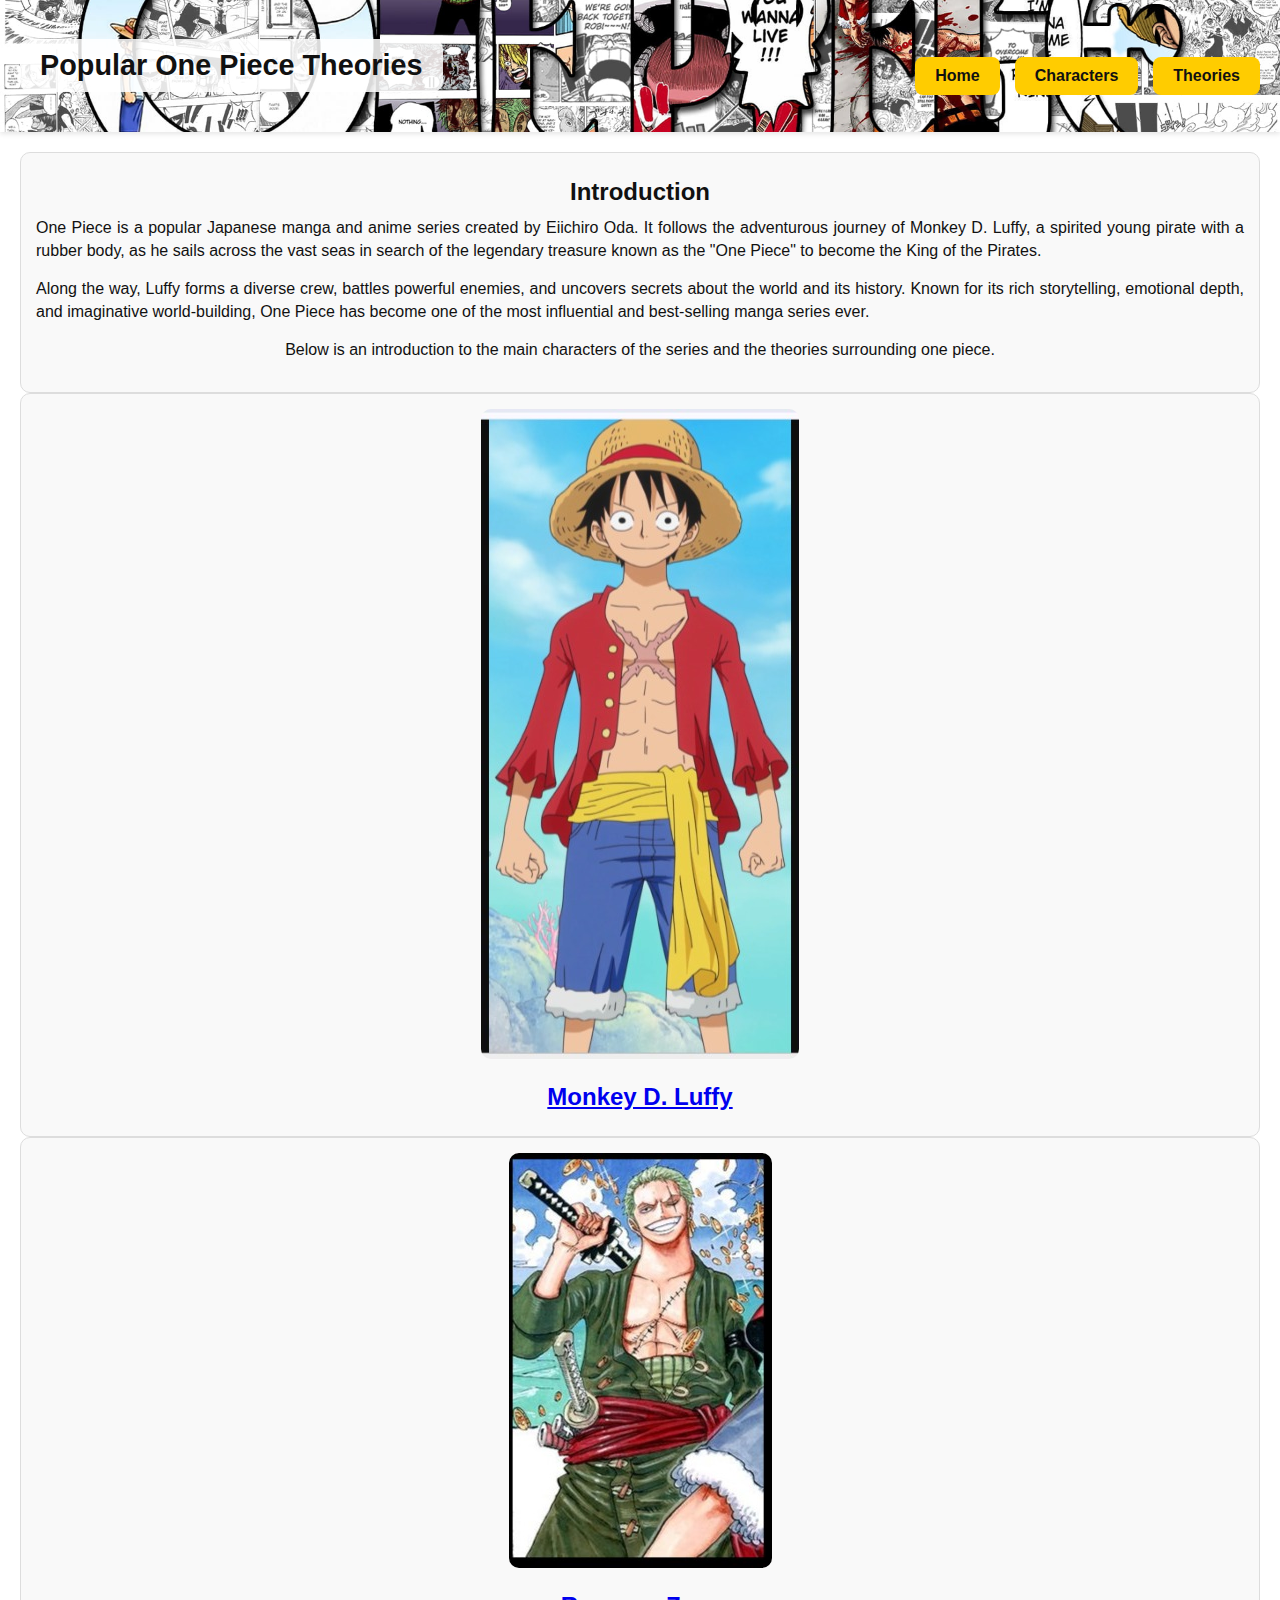
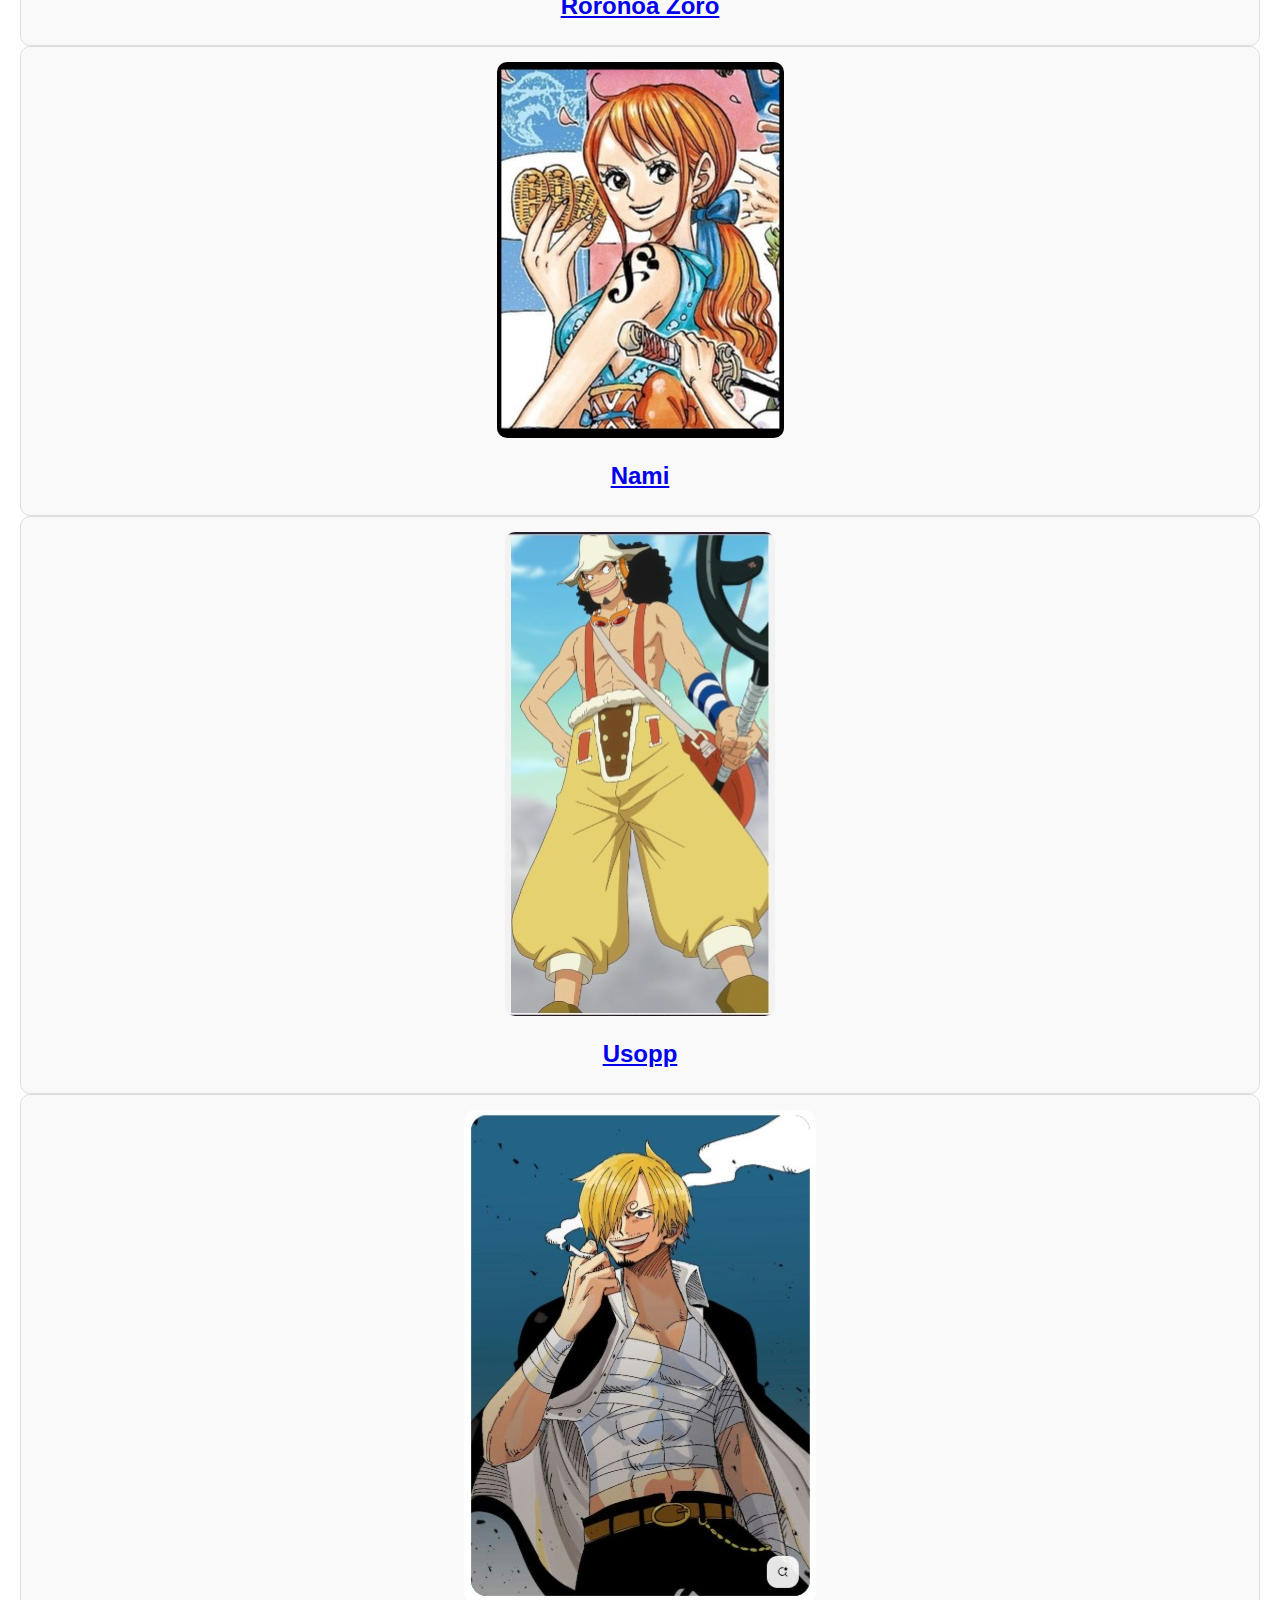
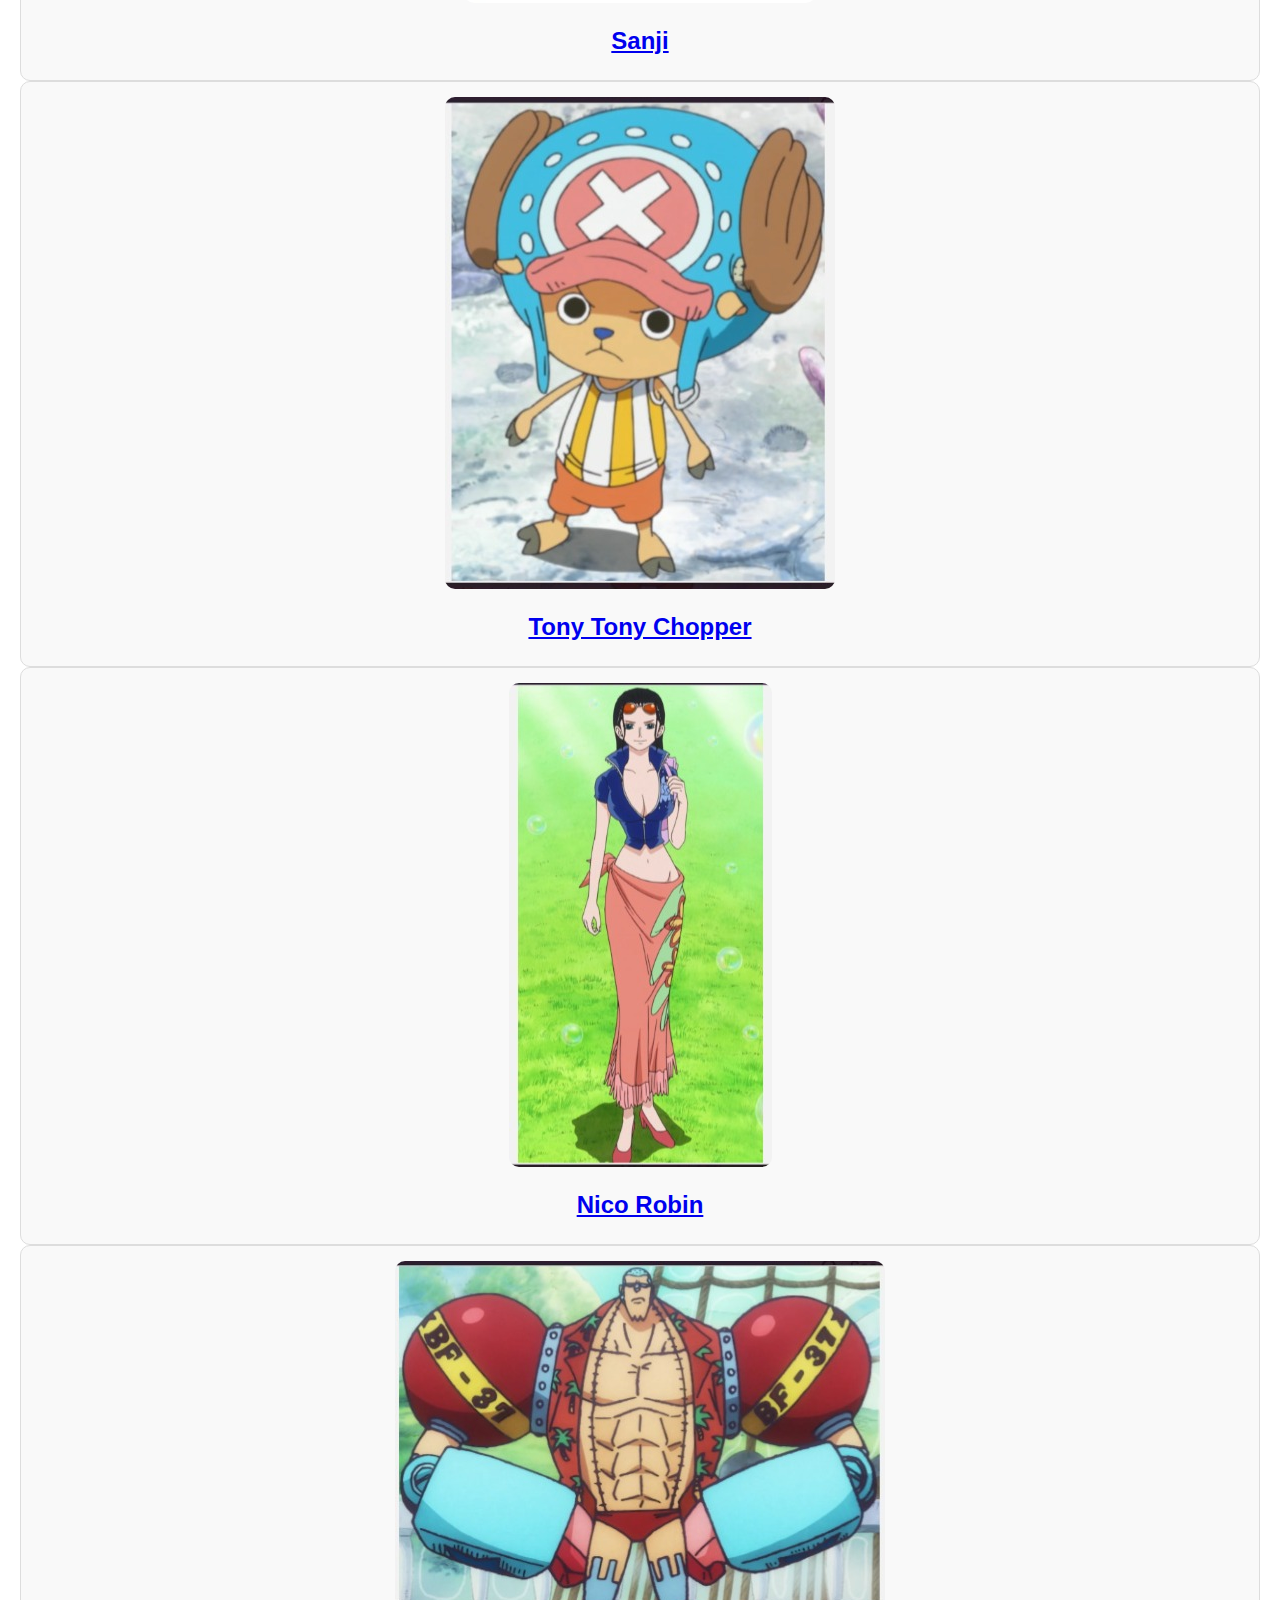
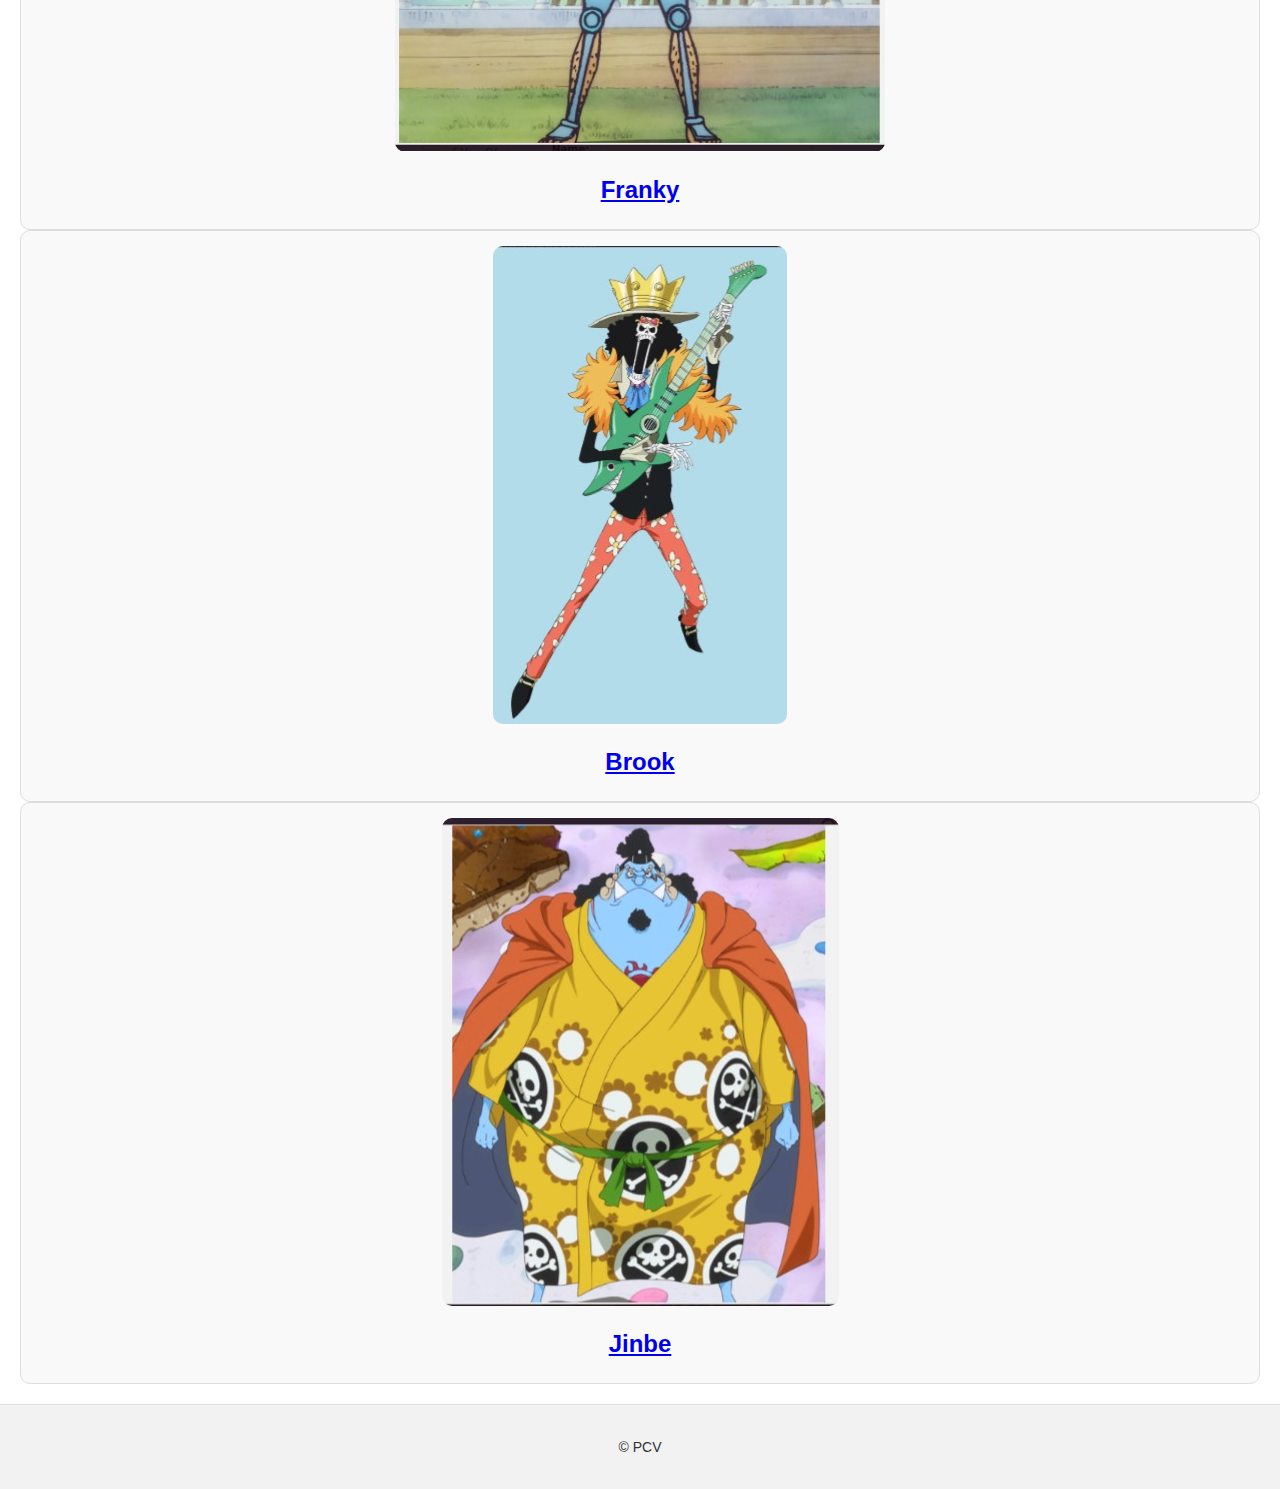
<file: onepiece/index.html>
<!DOCTYPE html>
<html lang="en">
<head>
    <!-- Metadata and page title -->
    <meta charset="UTF-8">
    <meta name="viewport" content="width=device-width, initial-scale=1.0">
    <title>Popular One Piece Theories – Characters</title>

    <!-- Link to main stylesheet -->
    <link rel="stylesheet" href="css/main.css">
    <!-- (Optional) If you define @font-face in alk.css for alk.ttf -->
</head>
<body>
    <!-- ========== HEADER ========== -->
    <header style="background-image: url('images/onepiece.jpg'); background-size: cover; background-position: center; color: white; padding: 20px;">
        <!-- Site Title -->
        <h1 style="background-color: rgba(255,255,255,0.85); color: #111; padding: 10px 20px; border-radius: 10px; display: inline-block;">
            Popular One Piece Theories
        </h1>

        <!-- Navigation with buttons -->
        <nav>
            <ul style="list-style: none; display: flex; gap: 15px; padding: 20px 0 0 0; margin: 0;">
                <li><a href="index.html"><button class="nav-btn">Home</button></a></li>
                <li><a href="characters/"><button class="nav-btn">Characters</button></a></li>
                <li><a href="theories/index.html"><button class="nav-btn">Theories</button></a></li>
            </ul>
        </nav>

    </header>


    <!-- ========== MAIN CONTENT ========== -->
    <main>
        <section>
            <!-- ===== Introduction Box ===== -->
            <div class="moreboxes">
                <h2>Introduction</h2>
                <p>
                    One Piece is a popular Japanese manga and anime series created by Eiichiro Oda.
                    It follows the adventurous journey of Monkey D. Luffy, a spirited young pirate
                    with a rubber body, as he sails across the vast seas in search of the legendary
                    treasure known as the "One Piece" to become the King of the Pirates.
                </p>
                    <p> Along the way, Luffy forms a diverse crew, battles powerful enemies, and uncovers secrets
                        about the world and its history. Known for its rich storytelling, emotional depth,
                        and imaginative world-building, One Piece has become one of the most influential
                        and best-selling manga series ever.
                    </p>

                    <p>
                        Below is an introduction to the main characters of the series and the theories surrounding one piece.
                    </p>
            </div>

            <!-- ===== Character Tiles ===== -->
            <!-- Each .moreboxes block links to a character page -->
            <div class="moreboxes">
                <a href="characters/luffy.html">
                    <img src="images/luffy.jpg" alt="Monkey D. Luffy">
                    <h2>Monkey D. Luffy</h2>
                </a>
            </div>

            <div class="moreboxes">
                <a href="characters/zoro.html">
                    <img src="images/zoro.jpg" alt="Roronoa Zoro">
                    <h2>Roronoa Zoro</h2>
                </a>
            </div>

            <div class="moreboxes">
                <a href="characters/nami.html">
                    <img src="images/nami.jpg" alt="Nami">
                    <h2>Nami</h2>
                </a>
            </div>

            <div class="moreboxes">
                <a href="characters/ussop.html">
                    <img src="images/ussop.jpg" alt="Usopp">
                    <h2>Usopp</h2>
                </a>
            </div>

            <div class="moreboxes">
                <a href="characters/sanji.html">
                    <img src="images/sanji.jpg" alt="Sanji">
                    <h2>Sanji</h2>
                </a>
            </div>

            <div class="moreboxes">
                <a href="characters/chopper.html">
                    <img src="images/chopper.jpg" alt="Tony Tony Chopper">
                    <h2>Tony Tony Chopper</h2>
                </a>
            </div>

            <div class="moreboxes">
                <a href="characters/robin.html">
                    <img src="images/robin.jpg" alt="Nico Robin">
                    <h2>Nico Robin</h2>
                </a>
            </div>

            <div class="moreboxes">
                <a href="characters/franky.html">
                    <img src="images/franky.jpg" alt="Franky">
                    <h2>Franky</h2>
                </a>
            </div>

            <div class="moreboxes">
                <a href="characters/brook.html">
                    <img src="images/brook.jpg" alt="Brook">
                    <h2>Brook</h2>
                </a>
            </div>

            <div class="moreboxes">
                <a href="characters/jinbe.html">
                    <img src="images/jinbe.jpg" alt="Jinbe">
                    <h2>Jinbe</h2>
                </a>
            </div>
        </section>
    </main>

    <!-- ========== FOOTER ========== -->
    <footer>
        <!-- Replace “Your Name” with your own name or alias -->
        <p>&copy; PCV </p>
    </footer>
</body>
</html>
</file>
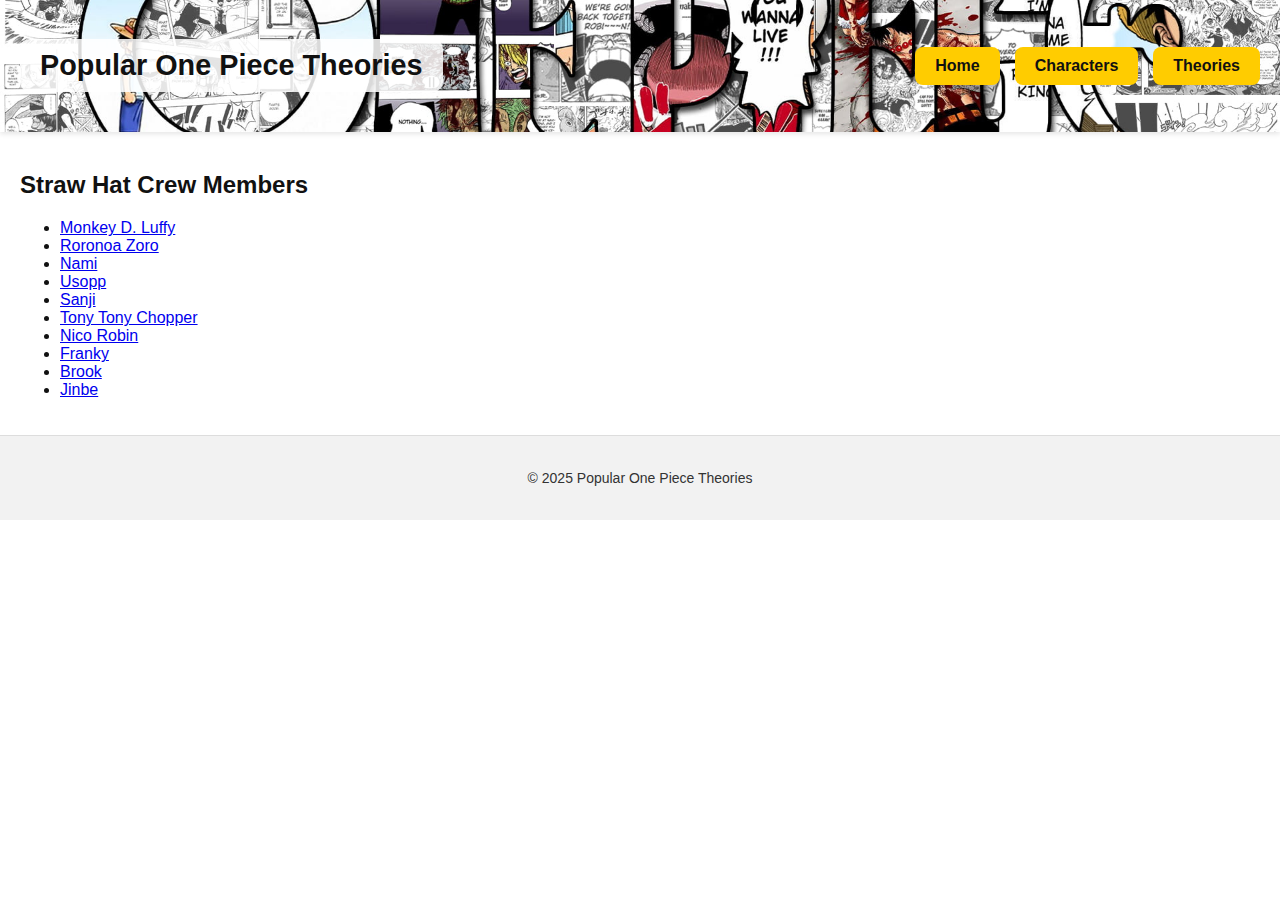
<file: onepiece/characters/index.html>
<!DOCTYPE html>
<html lang="en">
<head>
    <meta charset="UTF-8">
    <meta name="viewport" content="width=device-width, initial-scale=1.0">
    <title>Straw Hat Crew – Characters</title>
    <link rel="stylesheet" href="../css/main.css">
</head>
<body>
    <header style="background-image: url('../images/onepiece.jpg'); background-size: cover; background-position: center; color: white; padding: 20px;">
        <h1 style="background-color: rgba(255,255,255,0.85); color: #111; padding: 10px 20px; border-radius: 10px;">
            <a href="../index.html" style="text-decoration: none; color: inherit;">
                Popular One Piece Theories
            </a>
        </h1>
        <nav>
            <ul>
                <li><a href="../index.html"><button class="nav-btn">Home</button></a></li>
                <li><a href="../index.html#characters"><button class="nav-btn">Characters</button></a></li>
                <li><a href="../theories/index.html"><button class="nav-btn">Theories</button></a></li>
            </ul>
        </nav>
    </header>


    <main>
        <section>
            <h2>Straw Hat Crew Members</h2>
            <ul>
                <li><a href="luffy.html">Monkey D. Luffy</a></li>
                <li><a href="zoro.html">Roronoa Zoro</a></li>
                <li><a href="nami.html">Nami</a></li>
                <li><a href="ussop.html">Usopp</a></li>
                <li><a href="sanji.html">Sanji</a></li>
                <li><a href="chopper.html">Tony Tony Chopper</a></li>
                <li><a href="robin.html">Nico Robin</a></li>
                <li><a href="franky.html">Franky</a></li>
                <li><a href="brook.html">Brook</a></li>
                <li><a href="jinbe.html">Jinbe</a></li>
            </ul>
        </section>
    </main>

    <footer>
        <p>&copy; 2025 Popular One Piece Theories</p>
    </footer>
</body>
</html>
</file>
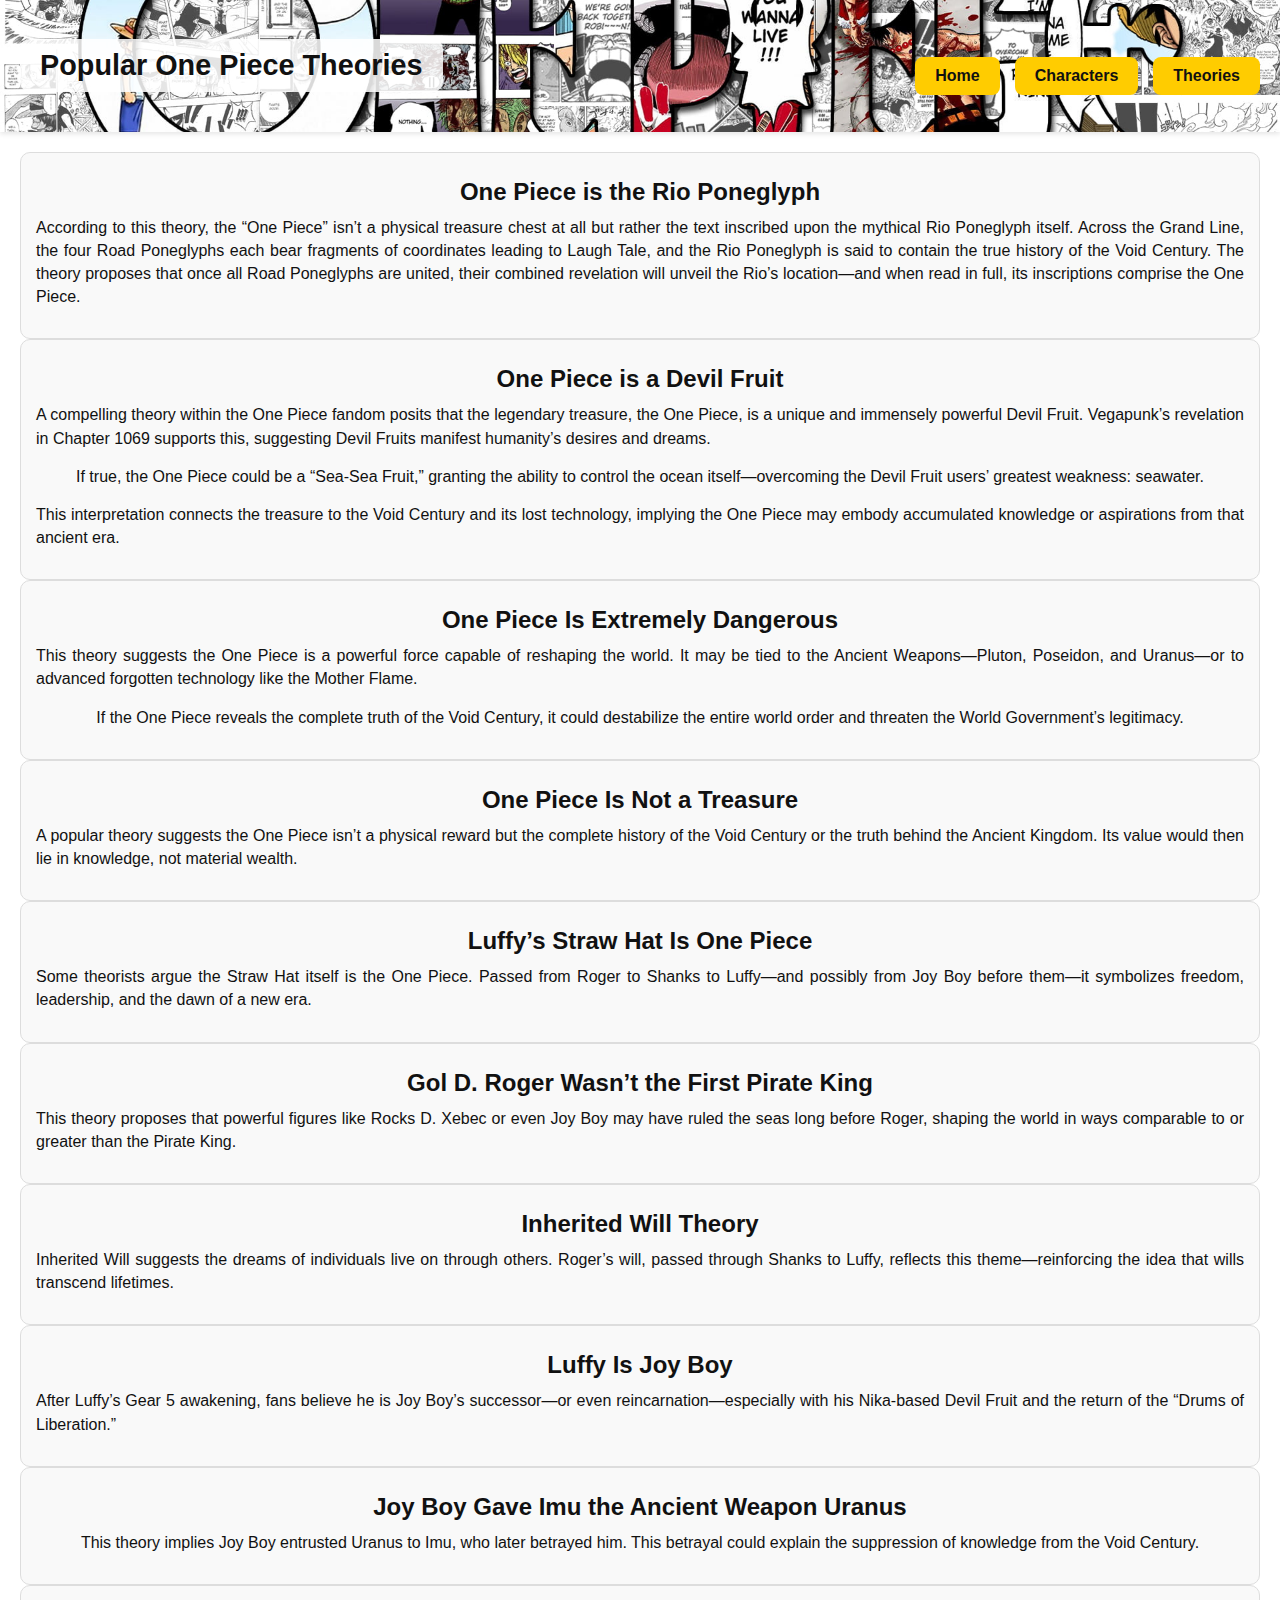
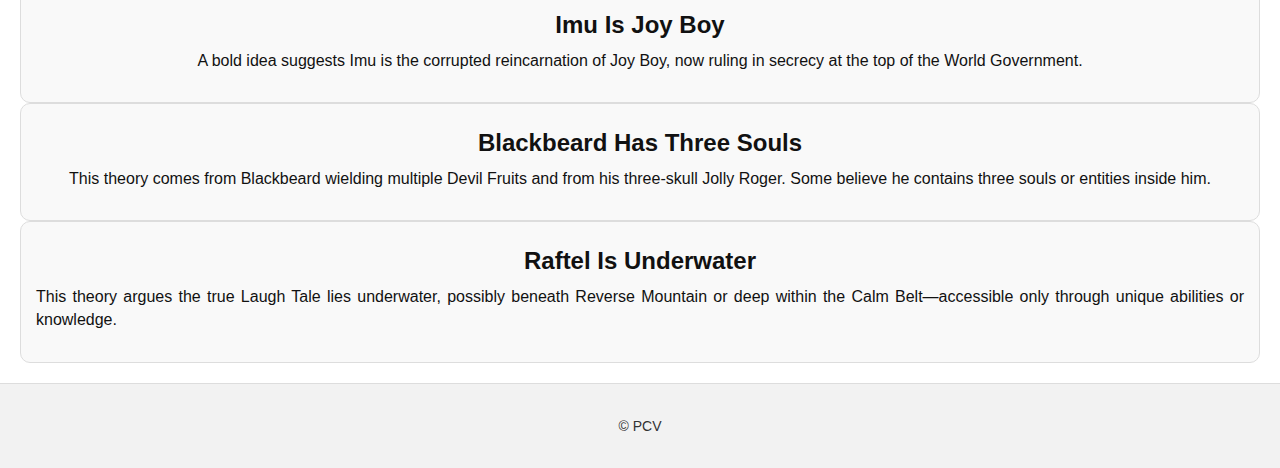
<file: onepiece/theories/index.html>
<!DOCTYPE html>
<html lang="en">
<head>
    <!-- Page metadata -->
    <meta charset="UTF-8">
    <meta name="viewport" content="width=device-width, initial-scale=1.0">
    <title>Theories – Popular One Piece Theories</title>

    <!-- Main stylesheet -->
    <link rel="stylesheet" href="../css/main.css">
</head>
<body>

    <!-- ========== HEADER + NAVIGATION ========== -->
    <header style="background-image: url('../images/onepiece.jpg'); background-size: cover; background-position: center; color: white;">
        
        <h1 style="background-color: rgba(255,255,255,0.85); color: #111; padding: 10px 20px; border-radius: 10px;">
            <a href="../index.html" style="text-decoration: none; color: inherit;">
                Popular One Piece Theories
            </a>
        </h1>

        <nav>
            <ul style="list-style: none; display: flex; gap: 15px; padding: 20px 0 0 0; margin: 0;">
                <li><a class="nav-btn" href="../index.html">Home</a></li>
                <li><a class="nav-btn" href="../characters/index.html">Characters</a></li>
                <li><a class="nav-btn" href="index.html">Theories</a></li>
            </ul>
        </nav>
    </header>


    <!-- ========== MAIN CONTENT ========== -->
    <main>
        <section>

            <!-- THEORY 1 -->
            <div class="moreboxes">
                <h2 class="highlight">One Piece is the Rio Poneglyph</h2>
                <p>
                    According to this theory, the “One Piece” isn’t a physical treasure chest at all but rather the text inscribed upon the mythical Rio Poneglyph itself. Across the Grand Line, the four Road Poneglyphs each bear fragments of coordinates leading to Laugh Tale, and the Rio Poneglyph is said to contain the true history of the Void Century. The theory proposes that once all Road Poneglyphs are united, their combined revelation will unveil the Rio’s location—and when read in full, its inscriptions comprise the One Piece.
                </p>
            </div>

            <!-- THEORY 2 -->
            <div class="moreboxes">
                <h2 class="highlight">One Piece is a Devil Fruit</h2>
                <p>
                    A compelling theory within the One Piece fandom posits that the legendary treasure, the One Piece, is a unique and immensely powerful Devil Fruit. Vegapunk’s revelation in Chapter 1069 supports this, suggesting Devil Fruits manifest humanity’s desires and dreams.
                </p>
                <p>
                    If true, the One Piece could be a “Sea-Sea Fruit,” granting the ability to control the ocean itself—overcoming the Devil Fruit users’ greatest weakness: seawater.
                </p>
                <p>
                    This interpretation connects the treasure to the Void Century and its lost technology, implying the One Piece may embody accumulated knowledge or aspirations from that ancient era.
                </p>
            </div>

            <!-- THEORY 3 -->
            <div class="moreboxes">
                <h2 class="highlight">One Piece Is Extremely Dangerous</h2>
                <p>
                    This theory suggests the One Piece is a powerful force capable of reshaping the world. It may be tied to the Ancient Weapons—Pluton, Poseidon, and Uranus—or to advanced forgotten technology like the Mother Flame.
                </p>
                <p>
                    If the One Piece reveals the complete truth of the Void Century, it could destabilize the entire world order and threaten the World Government’s legitimacy.
                </p>
            </div>

            <!-- THEORY 4 -->
            <div class="moreboxes">
                <h2 class="highlight">One Piece Is Not a Treasure</h2>
                <p>
                    A popular theory suggests the One Piece isn’t a physical reward but the complete history of the Void Century or the truth behind the Ancient Kingdom. Its value would then lie in knowledge, not material wealth.
                </p>
            </div>

            <!-- THEORY 5 -->
            <div class="moreboxes">
                <h2 class="highlight">Luffy’s Straw Hat Is One Piece</h2>
                <p>
                    Some theorists argue the Straw Hat itself is the One Piece. Passed from Roger to Shanks to Luffy—and possibly from Joy Boy before them—it symbolizes freedom, leadership, and the dawn of a new era.
                </p>
            </div>

            <!-- THEORY 6 -->
            <div class="moreboxes">
                <h2 class="highlight">Gol D. Roger Wasn’t the First Pirate King</h2>
                <p>
                    This theory proposes that powerful figures like Rocks D. Xebec or even Joy Boy may have ruled the seas long before Roger, shaping the world in ways comparable to or greater than the Pirate King.
                </p>
            </div>

            <!-- THEORY 7 -->
            <div class="moreboxes">
                <h2 class="highlight">Inherited Will Theory</h2>
                <p>
                    Inherited Will suggests the dreams of individuals live on through others. Roger’s will, passed through Shanks to Luffy, reflects this theme—reinforcing the idea that wills transcend lifetimes.
                </p>
            </div>

            <!-- THEORY 8 -->
            <div class="moreboxes">
                <h2 class="highlight">Luffy Is Joy Boy</h2>
                <p>
                    After Luffy’s Gear 5 awakening, fans believe he is Joy Boy’s successor—or even reincarnation—especially with his Nika-based Devil Fruit and the return of the “Drums of Liberation.”
                </p>
            </div>

            <!-- THEORY 9 -->
            <div class="moreboxes">
                <h2 class="highlight">Joy Boy Gave Imu the Ancient Weapon Uranus</h2>
                <p>
                    This theory implies Joy Boy entrusted Uranus to Imu, who later betrayed him. This betrayal could explain the suppression of knowledge from the Void Century.
                </p>
            </div>

            <!-- THEORY 10 -->
            <div class="moreboxes">
                <h2 class="highlight">Imu Is Joy Boy</h2>
                <p>
                    A bold idea suggests Imu is the corrupted reincarnation of Joy Boy, now ruling in secrecy at the top of the World Government.
                </p>
            </div>

            <!-- THEORY 11 -->
            <div class="moreboxes">
                <h2 class="highlight">Blackbeard Has Three Souls</h2>
                <p>
                    This theory comes from Blackbeard wielding multiple Devil Fruits and from his three-skull Jolly Roger. Some believe he contains three souls or entities inside him.
                </p>
            </div>

            <!-- THEORY 12 -->
            <div class="moreboxes">
                <h2 class="highlight">Raftel Is Underwater</h2>
                <p>
                    This theory argues the true Laugh Tale lies underwater, possibly beneath Reverse Mountain or deep within the Calm Belt—accessible only through unique abilities or knowledge.
                </p>
            </div>

        </section>
    </main>

    <!-- ========== FOOTER ========== -->
    <footer>
        <p>&copy; PCV</p>
    </footer>

</body>
</html>
</file>
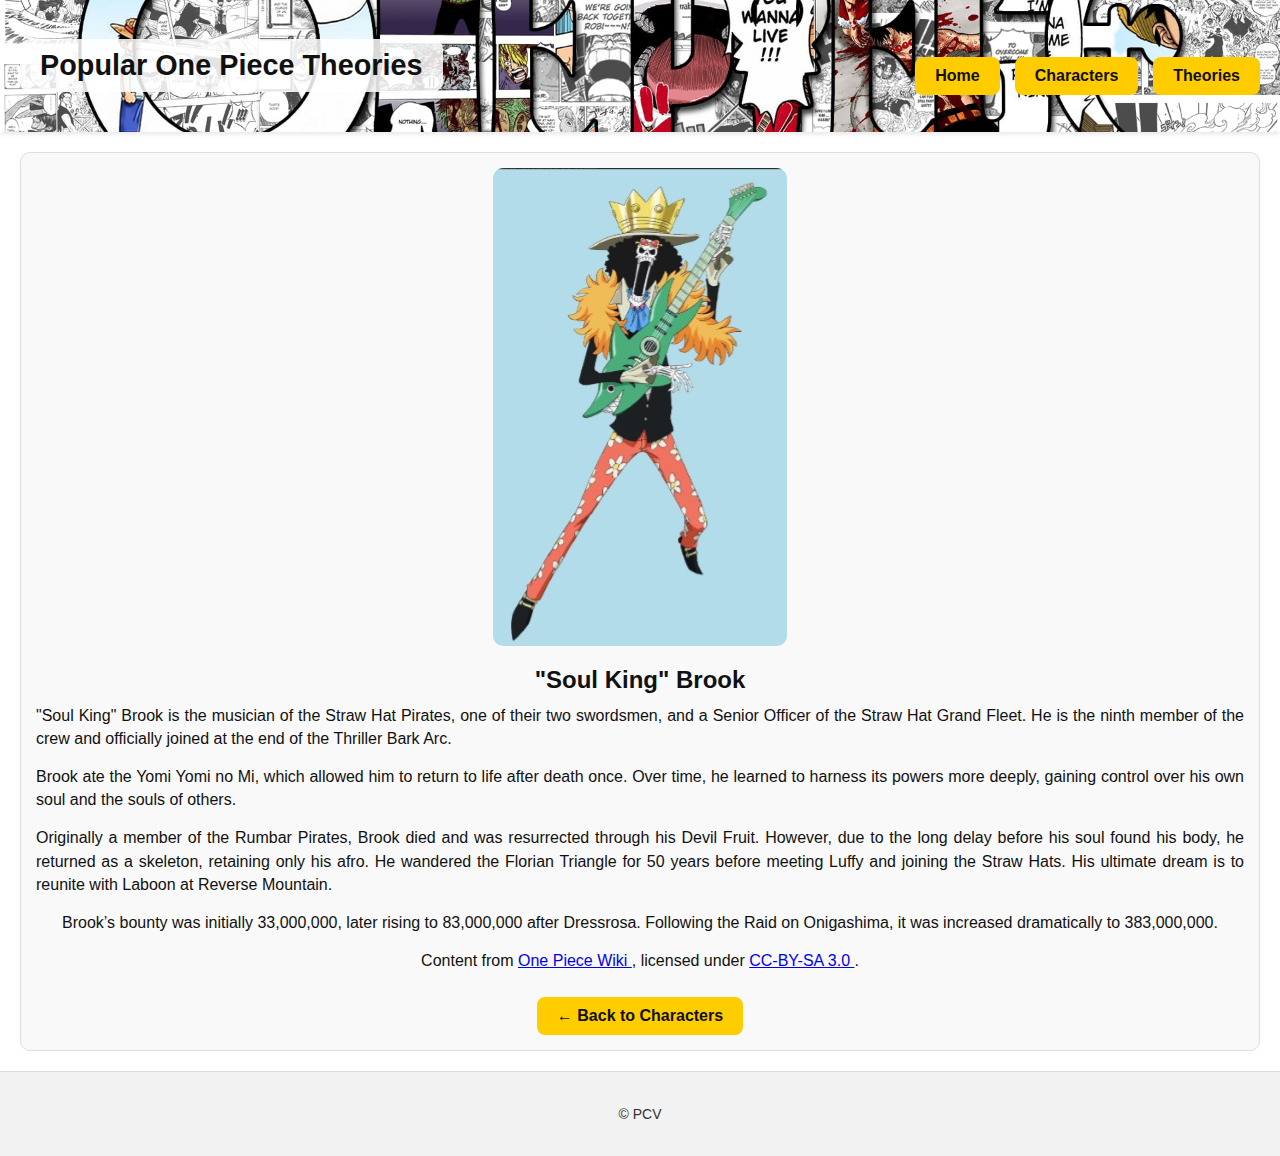
<file: onepiece/characters/brook.html>
<!DOCTYPE html>
<html lang="en">
<head>
    <!-- Page metadata -->
    <meta charset="UTF-8">
    <meta name="viewport" content="width=device-width, initial-scale=1.0">
    <title>"Soul King" Brook – One Piece Theories</title>

    <!-- Main stylesheet -->
    <link rel="stylesheet" href="../css/main.css">
</head>
<body>

    <!-- ========== HEADER + NAVIGATION ========== -->
    <header style="background-image: url('../images/onepiece.jpg'); background-size: cover; background-position: center; color: white; padding: 20px;">
        
        <h1 style="background-color: rgba(255,255,255,0.85); color: #111; padding: 10px 20px; border-radius: 10px;">
            <a href="../index.html" style="text-decoration: none; color: inherit;">
                Popular One Piece Theories
            </a>
        </h1>

        <nav>
            <ul style="list-style: none; display: flex; gap: 15px; padding: 20px 0 0 0; margin: 0;">
                <li><a class="nav-btn" href="../index.html">Home</a></li>
                <li><a class="nav-btn" href="../characters/index.html">Characters</a></li>
                <li><a class="nav-btn" href="../theories/index.html">Theories</a></li>
            </ul>
        </nav>
    </header>


    <!-- ========== MAIN CHARACTER CONTENT ========== -->
    <main>
        <section class="moreboxes">

            <img src="../images/brook.jpg" alt='"Soul King" Brook'>

            <h2>"Soul King" Brook</h2>

            <!-- Character Bio -->
            <p>
                "Soul King" Brook is the musician of the Straw Hat Pirates, one of their two swordsmen, and a Senior Officer of the Straw Hat Grand Fleet. 
                He is the ninth member of the crew and officially joined at the end of the Thriller Bark Arc.
            </p>

            <p>
                Brook ate the Yomi Yomi no Mi, which allowed him to return to life after death once. Over time, 
                he learned to harness its powers more deeply, gaining control over his own soul and the souls of others.
            </p>

            <p>
                Originally a member of the Rumbar Pirates, Brook died and was resurrected through his Devil Fruit. 
                However, due to the long delay before his soul found his body, he returned as a skeleton, retaining only his afro. 
                He wandered the Florian Triangle for 50 years before meeting Luffy and joining the Straw Hats. 
                His ultimate dream is to reunite with Laboon at Reverse Mountain.
            </p>

            <p>
                Brook’s bounty was initially 33,000,000, later rising to 83,000,000 after Dressrosa. 
                Following the Raid on Onigashima, it was increased dramatically to 383,000,000.
            </p>

            <!-- Source attribution -->
            <p>
                Content from
                <a href="https://onepiece.fandom.com/wiki/One_Piece_Wiki" target="_blank" rel="noopener noreferrer">
                    One Piece Wiki
                </a>, licensed under
                <a href="https://creativecommons.org/licenses/by-sa/3.0/" target="_blank" rel="noopener noreferrer">
                    CC-BY-SA 3.0
                </a>.
            </p>

            <!-- Back link -->
            <a href="../characters/index.html" class="nav-btn" style="margin-top: 10px;">← Back to Characters</a>

        </section>
    </main>

    <!-- ========== FOOTER ========== -->
    <footer>
        <p>&copy; PCV</p>
    </footer>

</body>
</html>
</file>
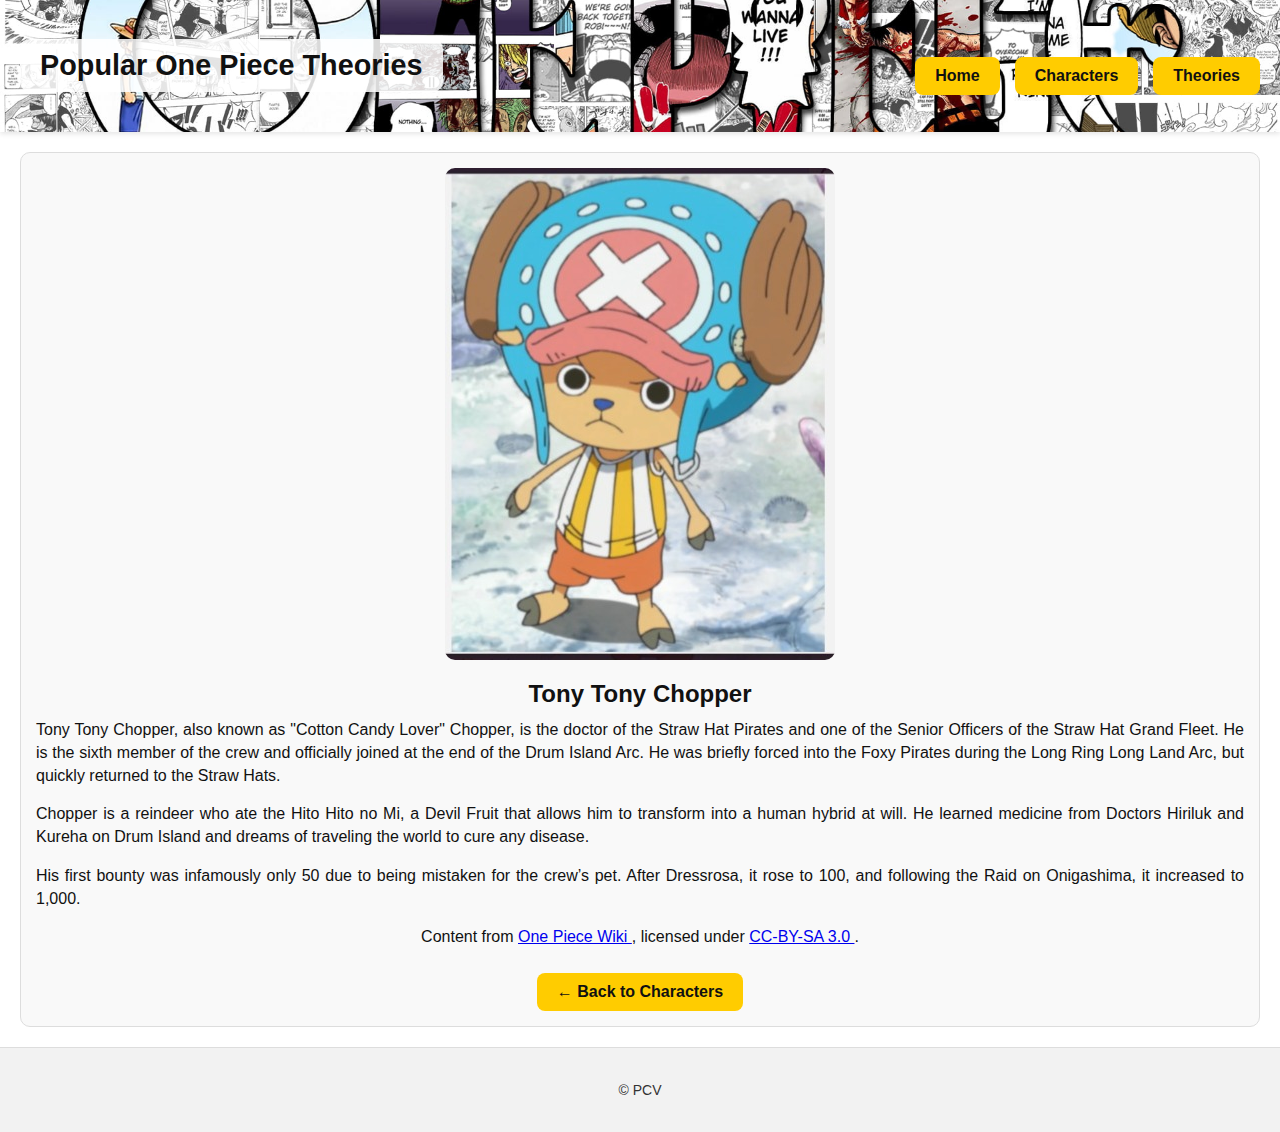
<file: onepiece/characters/chopper.html>
<!DOCTYPE html>
<html lang="en">
<head>
    <!-- Page metadata -->
    <meta charset="UTF-8">
    <meta name="viewport" content="width=device-width, initial-scale=1.0">
    <title>Tony Tony Chopper – One Piece Theories</title>

    <!-- Main stylesheet -->
    <link rel="stylesheet" href="../css/main.css">
</head>
<body>

    <!-- ========== HEADER + NAVIGATION ========== -->
    <header style="background-image: url('../images/onepiece.jpg'); background-size: cover; background-position: center; color: white; padding: 20px;">
        
        <h1 style="background-color: rgba(255,255,255,0.85); color: #111; padding: 10px 20px; border-radius: 10px;">
            <a href="../index.html" style="text-decoration: none; color: inherit;">
                Popular One Piece Theories
            </a>
        </h1>

        <nav>
            <ul style="list-style: none; display: flex; gap: 15px; padding: 20px 0 0 0; margin: 0;">
                <li><a class="nav-btn" href="../index.html">Home</a></li>
                <li><a class="nav-btn" href="../characters/index.html">Characters</a></li>
                <li><a class="nav-btn" href="../theories/index.html">Theories</a></li>
            </ul>
        </nav>
    </header>


    <!-- ========== MAIN CHARACTER CONTENT ========== -->
    <main>
        <section class="moreboxes">

            <img src="../images/chopper.jpg" alt="Tony Tony Chopper">

            <h2>Tony Tony Chopper</h2>

            <p>
                Tony Tony Chopper, also known as "Cotton Candy Lover" Chopper, is the doctor of the Straw Hat Pirates and one
                of the Senior Officers of the Straw Hat Grand Fleet. He is the sixth member of the crew and officially joined at
                the end of the Drum Island Arc. He was briefly forced into the Foxy Pirates during the Long Ring Long Land Arc,
                but quickly returned to the Straw Hats.
            </p>

            <p>
                Chopper is a reindeer who ate the Hito Hito no Mi, a Devil Fruit that allows him to transform into a human hybrid
                at will. He learned medicine from Doctors Hiriluk and Kureha on Drum Island and dreams of traveling the world to
                cure any disease.
            </p>

            <p>
                His first bounty was infamously only 50 due to being mistaken for the crew’s pet. After Dressrosa, it rose to 
                100, and following the Raid on Onigashima, it increased to 1,000.
            </p>

            <!-- Source attribution -->
            <p>
                Content from
                <a href="https://onepiece.fandom.com/wiki/One_Piece_Wiki" target="_blank" rel="noopener noreferrer">
                    One Piece Wiki
                </a>, licensed under
                <a href="https://creativecommons.org/licenses/by-sa/3.0/" target="_blank" rel="noopener noreferrer">
                    CC-BY-SA 3.0
                </a>.
            </p>

            <!-- Back link -->
            <a href="../characters/index.html" class="nav-btn" style="margin-top: 10px;">← Back to Characters</a>

        </section>
    </main>

    <!-- ========== FOOTER ========== -->
    <footer>
        <p>&copy; PCV</p>
    </footer>
</body>
</html>
</file>
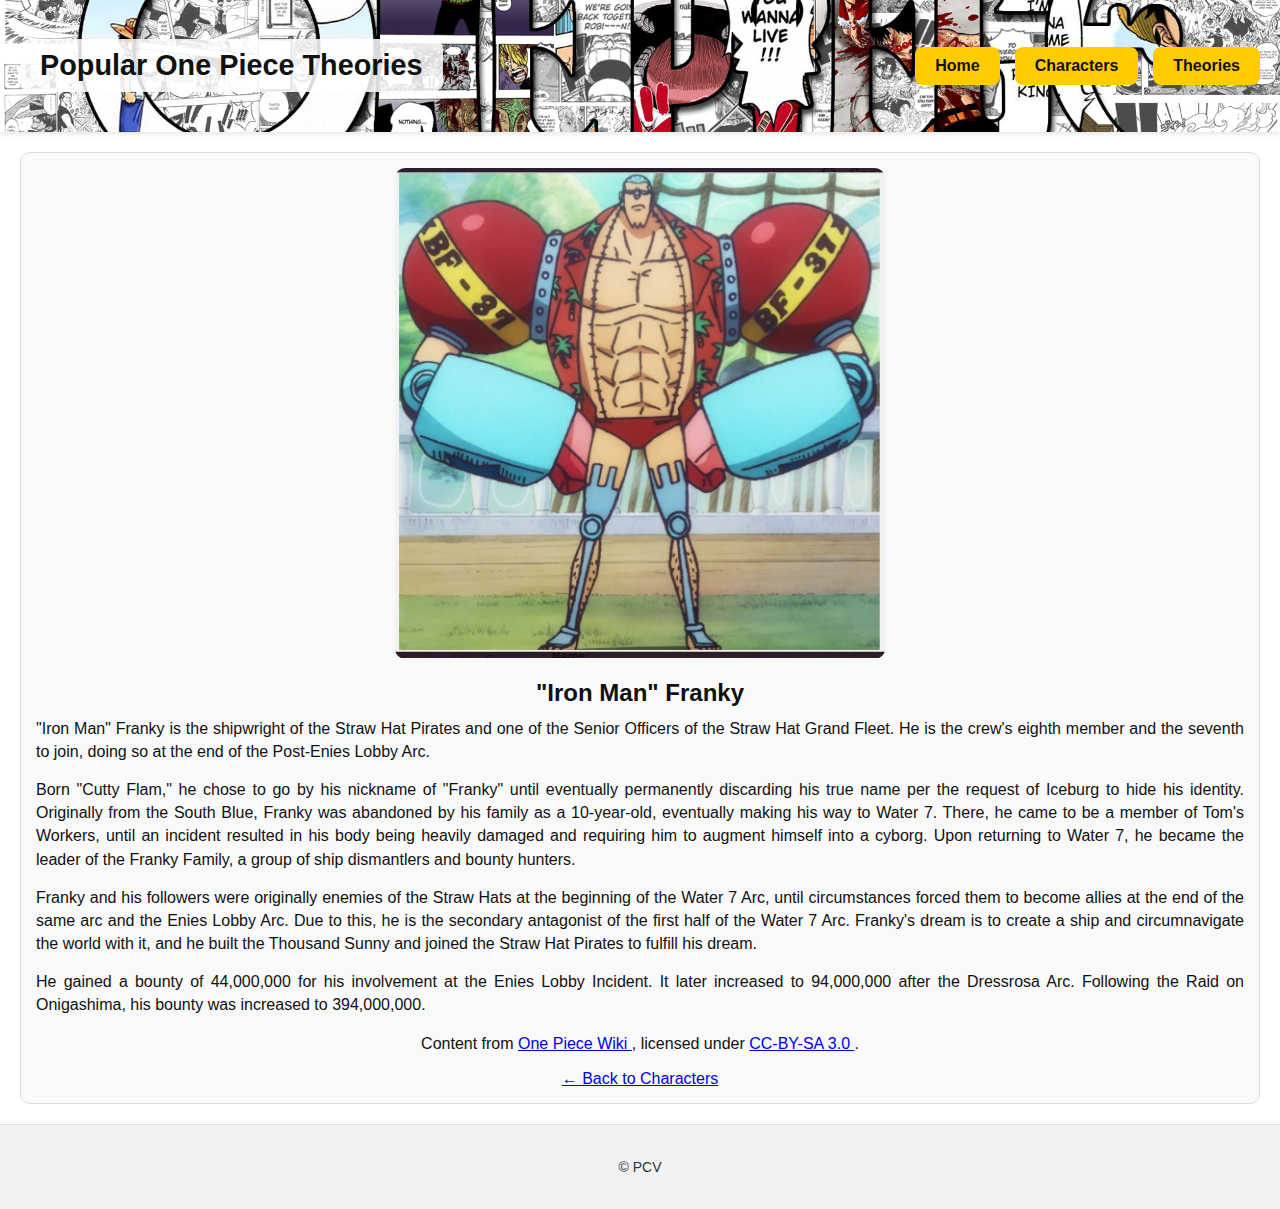
<file: onepiece/characters/franky.html>
<!DOCTYPE html>
<html lang="en">
<head>
    <!-- Page metadata -->
    <meta charset="UTF-8">
    <meta name="viewport" content="width=device-width, initial-scale=1.0">
    <title>"Iron Man" Franky – One Piece Theories</title>

    <!-- Main stylesheet -->
    <link rel="stylesheet" href="../css/main.css">
</head>
<body>
    <!-- ========== HEADER + NAVIGATION ========== -->
    <header style="background-image: url('../images/onepiece.jpg'); background-size: cover; background-position: center; color: white; padding: 20px;">
        <h1 style="background-color: rgba(255,255,255,0.85); color: #111; padding: 10px 20px; border-radius: 10px;">
            <a href="../index.html" style="text-decoration: none; color: inherit;">
                Popular One Piece Theories
            </a>
        </h1>
        <nav>
            <ul>
                <li><a href="../index.html"><button class="nav-btn">Home</button></a></li>
                <li><a href="../index.html#characters"><button class="nav-btn">Characters</button></a></li>
                <li><a href="../theories/index.html"><button class="nav-btn">Theories</button></a></li>
            </ul>
        </nav>
    </header>


    <!-- ========== MAIN CHARACTER CONTENT ========== -->
    <main>
        <section class="moreboxes">
            <!-- Franky portrait here -->

            <img src= "../images/franky.jpg"  alt="Iron Man Franky">

            <h2>"Iron Man" Franky</h2>

            <!-- Character bio from One Piece Wiki -->
            <p>
                "Iron Man" Franky is the shipwright of the Straw Hat Pirates and one of the Senior Officers of the Straw Hat Grand Fleet. He is the crew's eighth member and the seventh to join, doing so at the end of the Post-Enies Lobby Arc.
            </p>
            <p>
                Born "Cutty Flam," he chose to go by his nickname of "Franky" until eventually permanently discarding his true name per the request of Iceburg to hide his identity. Originally from the South Blue, Franky was abandoned by his family as a 10-year-old, eventually making his way to Water 7. There, he came to be a member of Tom's Workers, until an incident resulted in his body being heavily damaged and requiring him to augment himself into a cyborg. Upon returning to Water 7, he became the leader of the Franky Family, a group of ship dismantlers and bounty hunters.
            </p>
            <p>
                Franky and his followers were originally enemies of the Straw Hats at the beginning of the Water 7 Arc, until circumstances forced them to become allies at the end of the same arc and the Enies Lobby Arc. Due to this, he is the secondary antagonist of the first half of the Water 7 Arc. Franky's dream is to create a ship and circumnavigate the world with it, and he built the Thousand Sunny and joined the Straw Hat Pirates to fulfill his dream.
            </p>
            <p>
                He gained a bounty of 44,000,000 for his involvement at the Enies Lobby Incident. It later increased to 94,000,000 after the Dressrosa Arc. Following the Raid on Onigashima, his bounty was increased to 394,000,000.
            </p>

            <!-- Source attribution -->
            <p>
                Content from
                <a href="https://onepiece.fandom.com/wiki/One_Piece_Wiki" target="_blank" rel="noopener noreferrer">
                    One Piece Wiki
                </a>, licensed under
                <a href="https://creativecommons.org/licenses/by-sa/3.0/" target="_blank" rel="noopener noreferrer">
                    CC-BY-SA 3.0
                </a>.
            </p>

            <!-- Link to return to characters overview -->
            <a href="../index.html#characters">← Back to Characters</a>
        </section>
    </main>

    <!-- ========== FOOTER ========== -->
    <footer>
        <p>&copy; PCV </p>
    </footer>
</body>
</html>
</file>
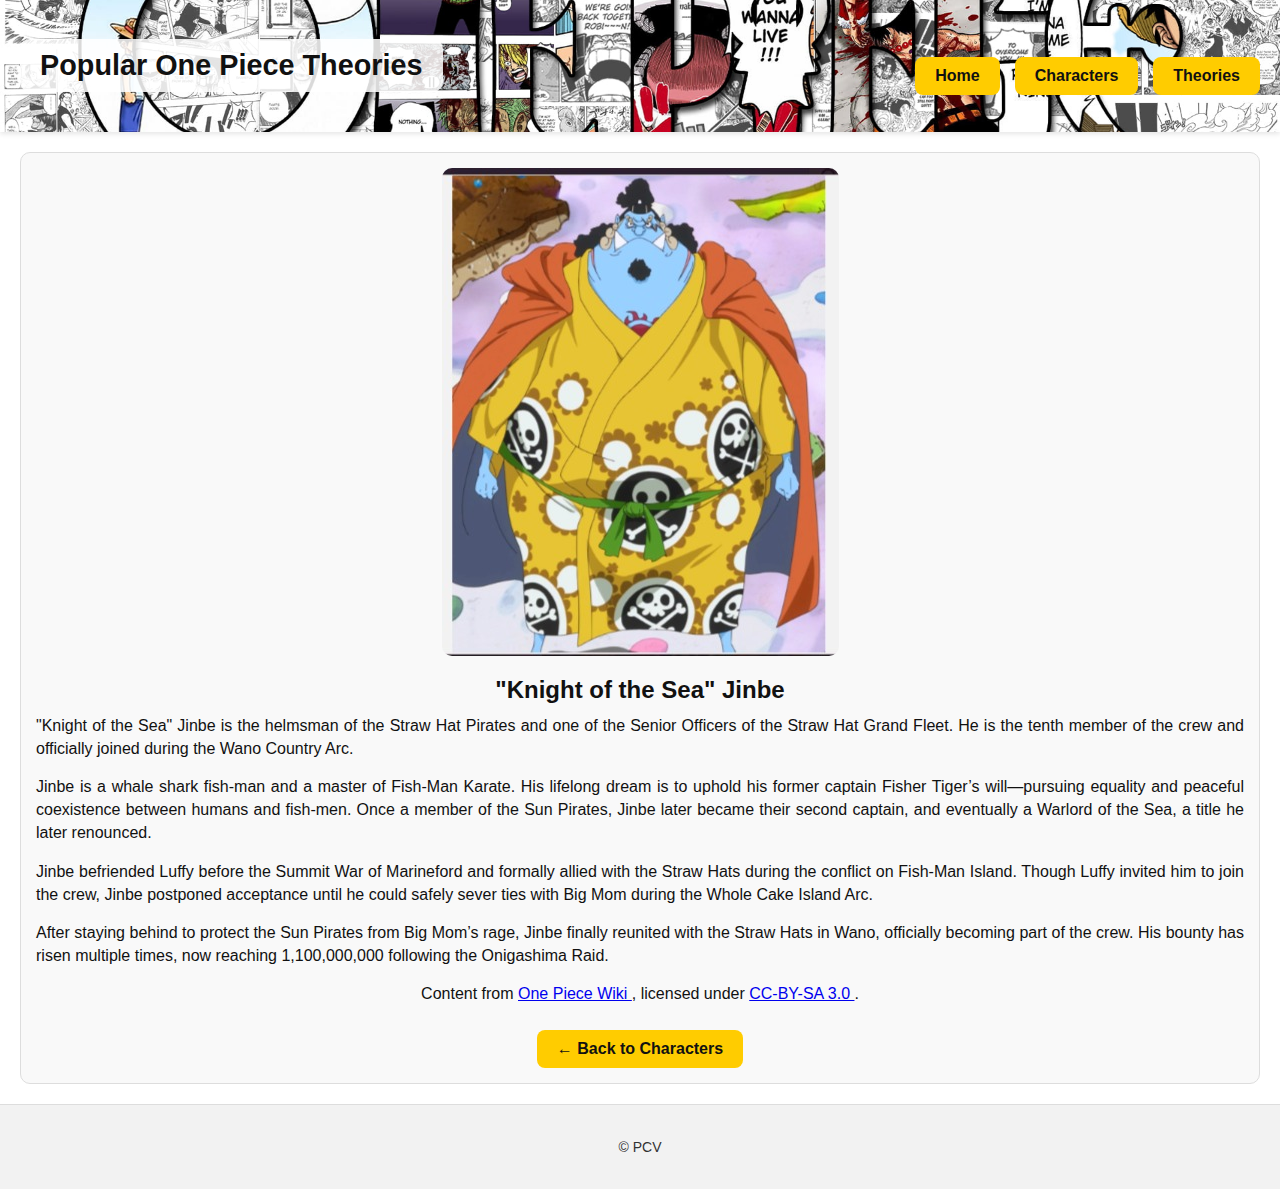
<file: onepiece/characters/jinbe.html>
<!DOCTYPE html>
<html lang="en">
<head>
    <!-- Page metadata -->
    <meta charset="UTF-8">
    <meta name="viewport" content="width=device-width, initial-scale=1.0">
    <title>"Knight of the Sea" Jinbe – One Piece Theories</title>

    <!-- Main stylesheet -->
    <link rel="stylesheet" href="../css/main.css">
</head>
<body>

    <!-- ========== HEADER + NAVIGATION ========== -->
    <header style="background-image: url('../images/onepiece.jpg'); background-size: cover; background-position: center; color: white; padding: 20px;">

        <h1 style="background-color: rgba(255,255,255,0.85); color: #111; padding: 10px 20px; border-radius: 10px;">
            <a href="../index.html" style="text-decoration: none; color: inherit;">
                Popular One Piece Theories
            </a>
        </h1>

        <nav>
            <ul style="list-style: none; display: flex; gap: 15px; padding-top: 20px; margin: 0;">
                <li><a class="nav-btn" href="../index.html">Home</a></li>
                <li><a class="nav-btn" href="../characters/index.html">Characters</a></li>
                <li><a class="nav-btn" href="../theories/index.html">Theories</a></li>
            </ul>
        </nav>
    </header>


    <!-- ========== MAIN CHARACTER CONTENT ========== -->
    <main>
        <section class="moreboxes">

            <img src="../images/jinbe.jpg" alt="Knight of the Sea Jinbe">

            <h2>"Knight of the Sea" Jinbe</h2>

            <p>
                "Knight of the Sea" Jinbe is the helmsman of the Straw Hat Pirates and one of the Senior Officers 
                of the Straw Hat Grand Fleet. He is the tenth member of the crew and officially joined during 
                the Wano Country Arc.
            </p>

            <p>
                Jinbe is a whale shark fish-man and a master of Fish-Man Karate. His lifelong dream is to uphold 
                his former captain Fisher Tiger’s will—pursuing equality and peaceful coexistence between humans 
                and fish-men. Once a member of the Sun Pirates, Jinbe later became their second captain, and 
                eventually a Warlord of the Sea, a title he later renounced.
            </p>

            <p>
                Jinbe befriended Luffy before the Summit War of Marineford and formally allied with the Straw 
                Hats during the conflict on Fish-Man Island. Though Luffy invited him to join the crew, Jinbe 
                postponed acceptance until he could safely sever ties with Big Mom during the Whole Cake Island Arc.
            </p>

            <p>
                After staying behind to protect the Sun Pirates from Big Mom’s rage, Jinbe finally reunited with 
                the Straw Hats in Wano, officially becoming part of the crew. His bounty has risen multiple times, 
                now reaching 1,100,000,000 following the Onigashima Raid.
            </p>

            <!-- Source attribution -->
            <p>
                Content from
                <a href="https://onepiece.fandom.com/wiki/One_Piece_Wiki" target="_blank" rel="noopener noreferrer">
                    One Piece Wiki
                </a>, licensed under
                <a href="https://creativecommons.org/licenses/by-sa/3.0/" target="_blank" rel="noopener noreferrer">
                    CC-BY-SA 3.0
                </a>.
            </p>

            <!-- Back link -->
            <a href="../characters/index.html" class="nav-btn" style="margin-top: 10px;">← Back to Characters</a>

        </section>
    </main>

    <!-- ========== FOOTER ========== -->
    <footer>
        <p>&copy; PCV</p>
    </footer>

</body>
</html>
</file>
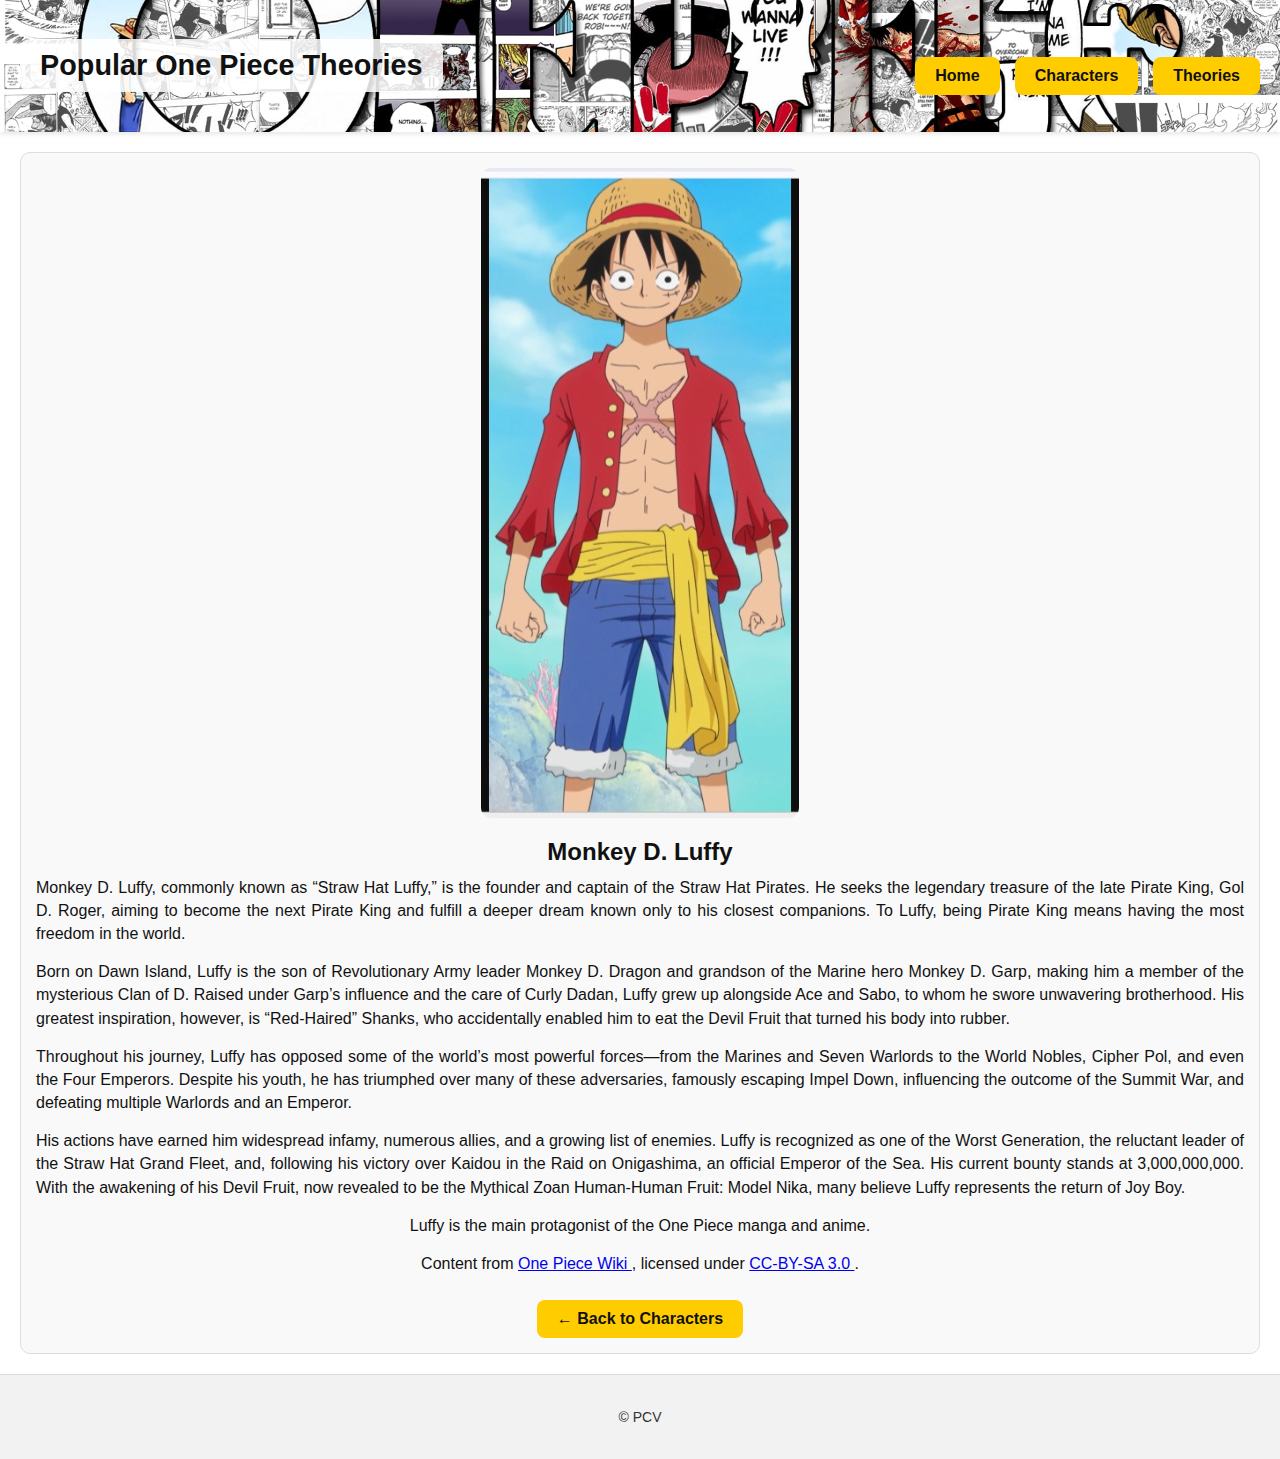
<file: onepiece/characters/luffy.html>
<!DOCTYPE html>
<html lang="en">
<head>
    <!-- Page metadata -->
    <meta charset="UTF-8">
    <meta name="viewport" content="width=device-width, initial-scale=1.0">
    <title>Monkey D. Luffy – One Piece Theories</title>

    <!-- Main stylesheet -->
    <link rel="stylesheet" href="../css/main.css">
</head>
<body>

    <!-- ========== HEADER + NAVIGATION ========== -->
    <header style="background-image: url('../images/onepiece.jpg'); background-size: cover; background-position: center; color: white; padding: 20px;">

        <h1 style="background-color: rgba(255,255,255,0.85); color: #111; padding: 10px 20px; border-radius: 10px;">
            <a href="../index.html" style="text-decoration: none; color: inherit;">
                Popular One Piece Theories
            </a>
        </h1>

        <nav>
            <ul style="list-style: none; display: flex; gap: 15px; padding-top: 20px; margin: 0;">
                <li><a class="nav-btn" href="../index.html">Home</a></li>
                <li><a class="nav-btn" href="../characters/index.html">Characters</a></li>
                <li><a class="nav-btn" href="../theories/index.html">Theories</a></li>
            </ul>
        </nav>
    </header>


    <!-- ========== MAIN CHARACTER CONTENT ========== -->
    <main>
        <section class="moreboxes">

            <img src="../images/luffy.jpg" alt="Monkey D. Luffy">

            <h2>Monkey D. Luffy</h2>

            <p>
                Monkey D. Luffy, commonly known as “Straw Hat Luffy,” is the founder and captain of the Straw Hat Pirates. 
                He seeks the legendary treasure of the late Pirate King, Gol D. Roger, aiming to become the next Pirate King 
                and fulfill a deeper dream known only to his closest companions. To Luffy, being Pirate King means having 
                the most freedom in the world.
            </p>

            <p>
                Born on Dawn Island, Luffy is the son of Revolutionary Army leader Monkey D. Dragon and grandson of the 
                Marine hero Monkey D. Garp, making him a member of the mysterious Clan of D. Raised under Garp’s influence 
                and the care of Curly Dadan, Luffy grew up alongside Ace and Sabo, to whom he swore unwavering brotherhood. 
                His greatest inspiration, however, is “Red-Haired” Shanks, who accidentally enabled him to eat the Devil 
                Fruit that turned his body into rubber.
            </p>

            <p>
                Throughout his journey, Luffy has opposed some of the world’s most powerful forces—from the Marines and 
                Seven Warlords to the World Nobles, Cipher Pol, and even the Four Emperors. Despite his youth, he has 
                triumphed over many of these adversaries, famously escaping Impel Down, influencing the outcome of the 
                Summit War, and defeating multiple Warlords and an Emperor.
            </p>

            <p>
                His actions have earned him widespread infamy, numerous allies, and a growing list of enemies. Luffy 
                is recognized as one of the Worst Generation, the reluctant leader of the Straw Hat Grand Fleet, and, 
                following his victory over Kaidou in the Raid on Onigashima, an official Emperor of the Sea. His current 
                bounty stands at 3,000,000,000. With the awakening of his Devil Fruit, now revealed to be the Mythical 
                Zoan Human-Human Fruit: Model Nika, many believe Luffy represents the return of Joy Boy.
            </p>

            <p>
                Luffy is the main protagonist of the One Piece manga and anime.
            </p>

            <!-- Source attribution -->
            <p>
                Content from
                <a href="https://onepiece.fandom.com/wiki/One_Piece_Wiki" target="_blank" rel="noopener noreferrer">
                    One Piece Wiki
                </a>, licensed under
                <a href="https://creativecommons.org/licenses/by-sa/3.0/" target="_blank" rel="noopener noreferrer">
                    CC-BY-SA 3.0
                </a>.
            </p>

            <!-- Back link -->
            <a href="../characters/index.html" class="nav-btn" style="margin-top: 10px;">← Back to Characters</a>

        </section>
    </main>


    <!-- ========== FOOTER ========== -->
    <footer>
        <p>&copy; PCV</p>
    </footer>

</body>
</html>
</file>
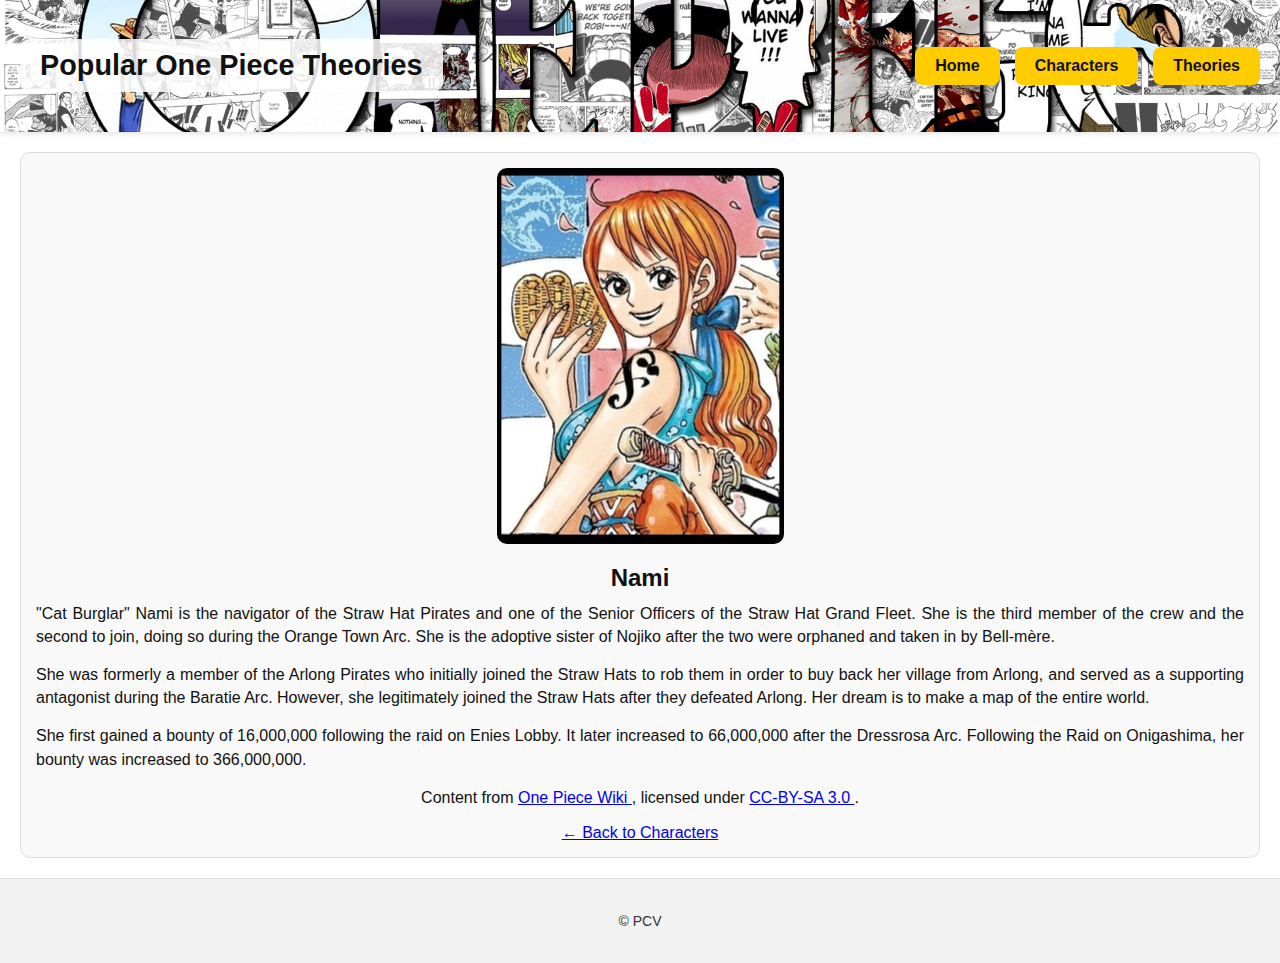
<file: onepiece/characters/nami.html>
<!DOCTYPE html>
<html lang="en">
<head>
    <!-- Page metadata -->
    <meta charset="UTF-8">
    <meta name="viewport" content="width=device-width, initial-scale=1.0">
    <title>Nami – One Piece Theories</title>

    <!-- Main stylesheet -->
    <link rel="stylesheet" href="../css/main.css">
</head>
<body>
    <!-- ========== HEADER + NAVIGATION ========== -->
    <header style="background-image: url('../images/onepiece.jpg'); background-size: cover; background-position: center; color: white; padding: 20px;">
        <h1 style="background-color: rgba(255,255,255,0.85); color: #111; padding: 10px 20px; border-radius: 10px;">
            <a href="../index.html" style="text-decoration: none; color: inherit;">
                Popular One Piece Theories
            </a>
        </h1>
        <nav>
            <ul>
                <li><a href="../index.html"><button class="nav-btn">Home</button></a></li>
                <li><a href="../index.html#characters"><button class="nav-btn">Characters</button></a></li>
                <li><a href="../theories/index.html"><button class="nav-btn">Theories</button></a></li>
            </ul>
        </nav>
    </header>


    <!-- ========== MAIN CHARACTER CONTENT ========== -->
    <main>
        <section class="moreboxes">
            <!-- Nami’s portrait here -->

            <img src= "../images/nami.jpg"  alt='Nami'>

            <h2>Nami</h2>

            <!-- Character bio from One Piece Wiki -->
            <p>
                "Cat Burglar" Nami is the navigator of the Straw Hat Pirates and one of the Senior Officers of the Straw Hat Grand Fleet. She is the third member of the crew and the second to join, doing so during the Orange Town Arc. She is the adoptive sister of Nojiko after the two were orphaned and taken in by Bell-mère.
            </p>
            <p>
                She was formerly a member of the Arlong Pirates who initially joined the Straw Hats to rob them in order to buy back her village from Arlong, and served as a supporting antagonist during the Baratie Arc. However, she legitimately joined the Straw Hats after they defeated Arlong. Her dream is to make a map of the entire world.
            </p>
            <p>
                She first gained a bounty of 16,000,000 following the raid on Enies Lobby. It later increased to 66,000,000 after the Dressrosa Arc. Following the Raid on Onigashima, her bounty was increased to 366,000,000.
            </p>

            <!-- Source attribution -->
            <p>
                Content from
                <a href="https://onepiece.fandom.com/wiki/One_Piece_Wiki" target="_blank" rel="noopener noreferrer">
                    One Piece Wiki
                </a>, licensed under
                <a href="https://creativecommons.org/licenses/by-sa/3.0/" target="_blank" rel="noopener noreferrer">
                    CC-BY-SA 3.0
                </a>.
            </p>

            <!-- Link to return to characters overview -->
            <a href="../index.html#characters">← Back to Characters</a>
        </section>
    </main>

    <!-- ========== FOOTER ========== -->
    <footer>
        <p>&copy; PCV </p>
    </footer>
</body>
</html>
</file>
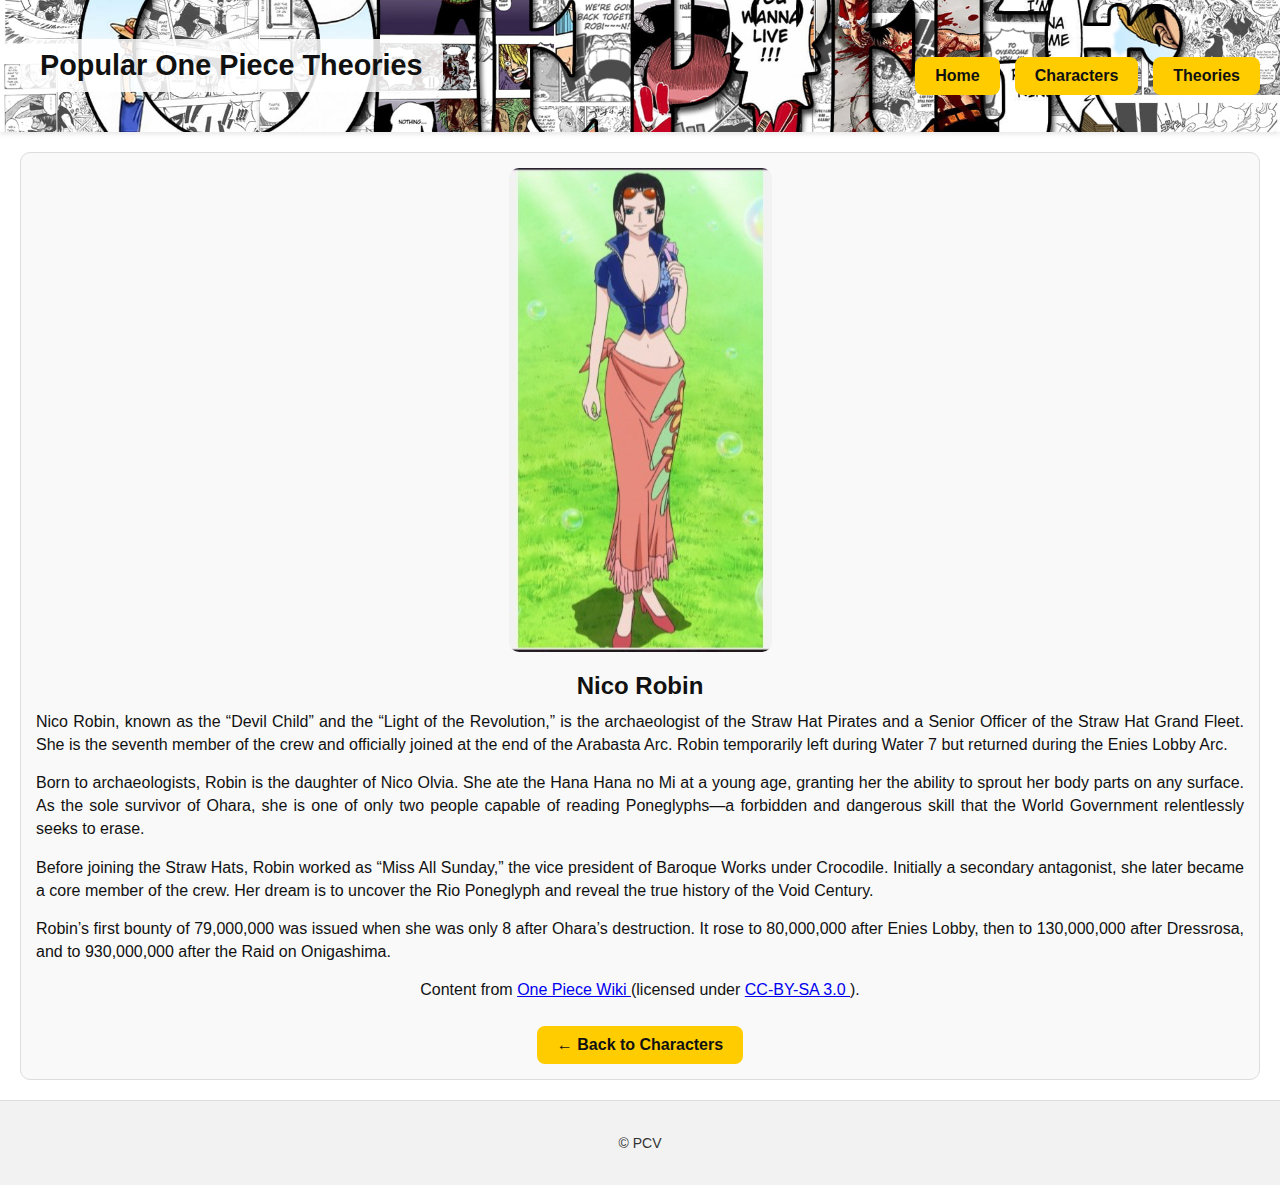
<file: onepiece/characters/robin.html>
<!DOCTYPE html>
<html lang="en">
<head>
    <!-- Page metadata -->
    <meta charset="UTF-8">
    <meta name="viewport" content="width=device-width, initial-scale=1.0">
    <title>Nico Robin – One Piece Theories</title>

    <!-- Main stylesheet -->
    <link rel="stylesheet" href="../css/main.css">
</head>
<body>

    <!-- ========== HEADER + NAVIGATION ========== -->
    <header style="background-image: url('../images/onepiece.jpg'); background-size: cover; background-position: center; color: white; padding: 20px;">

        <h1 style="background-color: rgba(255,255,255,0.85); color: #111; padding: 10px 20px; border-radius: 10px;">
            <a href="../index.html" style="text-decoration: none; color: inherit;">
                Popular One Piece Theories
            </a>
        </h1>

        <nav>
            <ul style="list-style: none; display: flex; gap: 15px; padding-top: 20px; margin: 0;">
                <li><a class="nav-btn" href="../index.html">Home</a></li>
                <li><a class="nav-btn" href="../characters/index.html">Characters</a></li>
                <li><a class="nav-btn" href="../theories/index.html">Theories</a></li>
            </ul>
        </nav>
    </header>


    <!-- ========== MAIN CHARACTER CONTENT ========== -->
    <main>
        <section class="moreboxes">

            <img src="../images/robin.jpg" alt="Nico Robin">

            <h2>Nico Robin</h2>

            <p>
                Nico Robin, known as the “Devil Child” and the “Light of the Revolution,” is the archaeologist 
                of the Straw Hat Pirates and a Senior Officer of the Straw Hat Grand Fleet. She is the seventh 
                member of the crew and officially joined at the end of the Arabasta Arc. Robin temporarily left 
                during Water 7 but returned during the Enies Lobby Arc.
            </p>

            <p>
                Born to archaeologists, Robin is the daughter of Nico Olvia. She ate the Hana Hana no Mi at a young age, 
                granting her the ability to sprout her body parts on any surface. As the sole survivor of Ohara, she is 
                one of only two people capable of reading Poneglyphs—a forbidden and dangerous skill that the World 
                Government relentlessly seeks to erase.
            </p>

            <p>
                Before joining the Straw Hats, Robin worked as “Miss All Sunday,” the vice president of Baroque Works 
                under Crocodile. Initially a secondary antagonist, she later became a core member of the crew. Her 
                dream is to uncover the Rio Poneglyph and reveal the true history of the Void Century.
            </p>

            <p>
                Robin’s first bounty of 79,000,000 was issued when she was only 8 after Ohara’s destruction. It rose to 
                80,000,000 after Enies Lobby, then to 130,000,000 after Dressrosa, and to 930,000,000 after the Raid 
                on Onigashima.
            </p>

            <!-- Source attribution -->
            <p>
                Content from
                <a href="https://onepiece.fandom.com/wiki/One_Piece_Wiki" target="_blank" rel="noopener noreferrer">
                    One Piece Wiki
                </a> (licensed under
                <a href="https://creativecommons.org/licenses/by-sa/3.0/" target="_blank" rel="noopener noreferrer">
                    CC-BY-SA 3.0
                </a>).
            </p>

            <!-- Back link -->
            <a href="../characters/index.html" class="nav-btn" style="margin-top: 10px;">← Back to Characters</a>

        </section>
    </main>


    <!-- ========== FOOTER ========== -->
    <footer>
        <p>&copy; PCV</p>
    </footer>

</body>
</html>
</file>
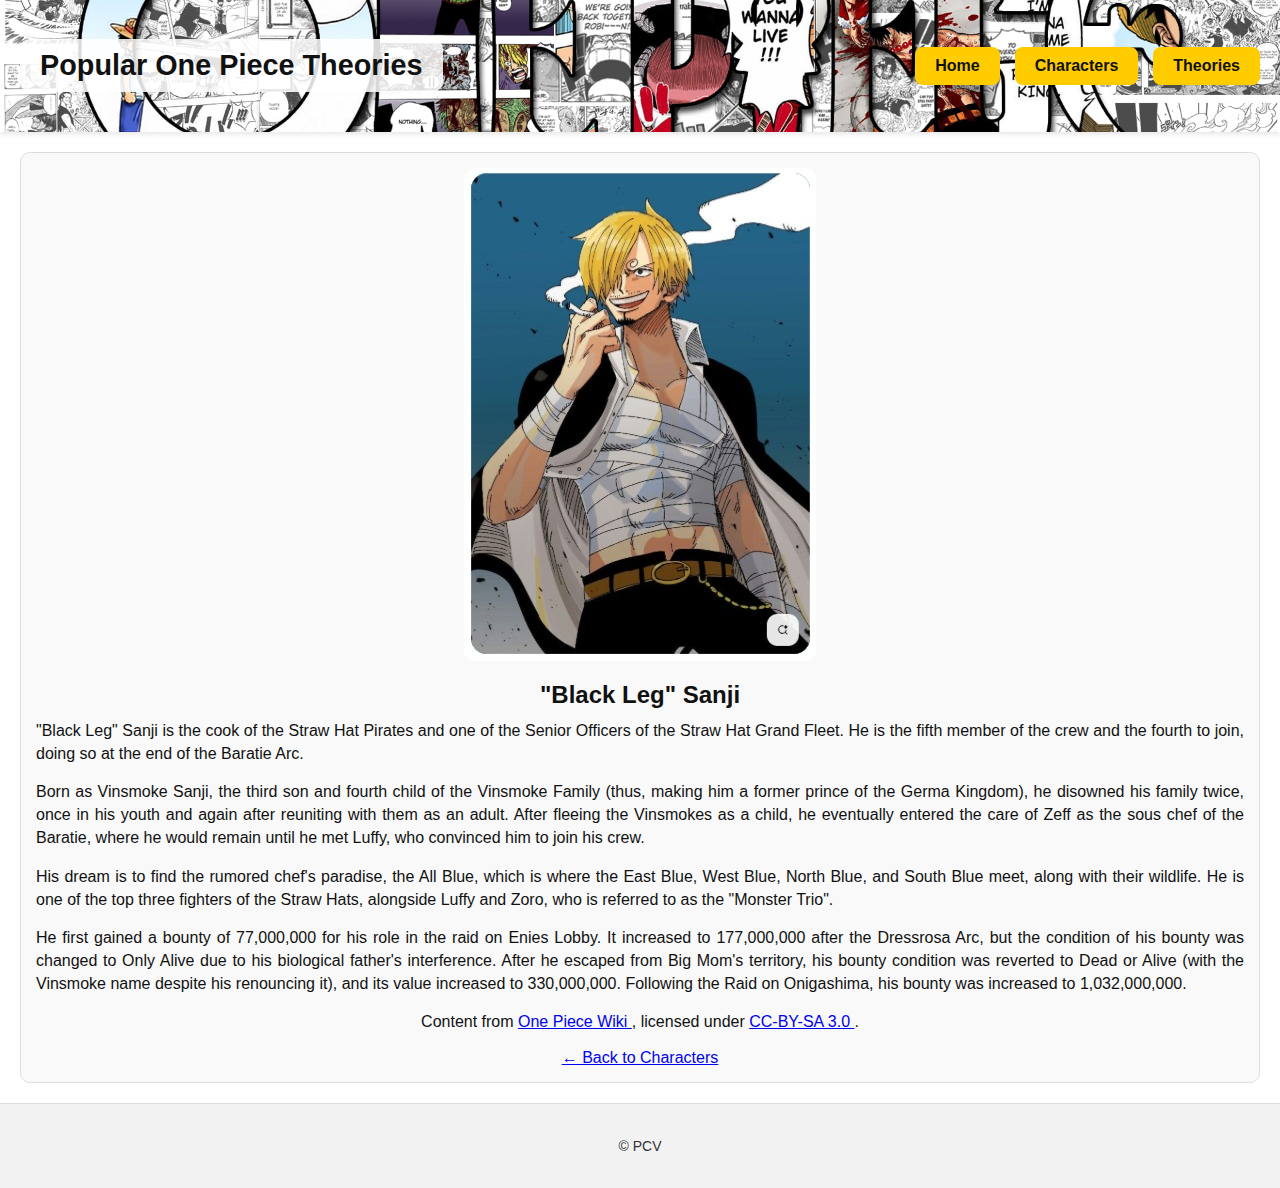
<file: onepiece/characters/sanji.html>
<!DOCTYPE html>
<html lang="en">
<head>
    <!-- Page metadata -->
    <meta charset="UTF-8">
    <meta name="viewport" content="width=device-width, initial-scale=1.0">
    <title>"Black Leg" Sanji – One Piece Theories</title>

    <!-- Main stylesheet -->
    <link rel="stylesheet" href="../css/main.css">
</head>
<body>
    <!-- ========== HEADER + NAVIGATION ========== -->
    <header style="background-image: url('../images/onepiece.jpg'); background-size: cover; background-position: center; color: white; padding: 20px;">
        <h1 style="background-color: rgba(255,255,255,0.85); color: #111; padding: 10px 20px; border-radius: 10px;">
            <a href="../index.html" style="text-decoration: none; color: inherit;">
                Popular One Piece Theories
            </a>
        </h1>
        <nav>
            <ul>
                <li><a href="../index.html"><button class="nav-btn">Home</button></a></li>
                <li><a href="../index.html#characters"><button class="nav-btn">Characters</button></a></li>
                <li><a href="../theories/index.html"><button class="nav-btn">Theories</button></a></li>
            </ul>
        </nav>
    </header>


    <!-- ========== MAIN CHARACTER CONTENT ========== -->
    <main>
        <section class="moreboxes">
            <!-- Sanji portrait here -->
            <img src= "../images/sanji.jpg"  alt='"Black Leg" Sanji'>

            <h2>"Black Leg" Sanji</h2>

            <!-- Character bio from One Piece Wiki -->
            <p>
                "Black Leg" Sanji is the cook of the Straw Hat Pirates and one of the Senior Officers of the Straw Hat Grand Fleet. He is the fifth member of the crew and the fourth to join, doing so at the end of the Baratie Arc.
            </p>
            <p>
                Born as Vinsmoke Sanji, the third son and fourth child of the Vinsmoke Family (thus, making him a former prince of the Germa Kingdom), he disowned his family twice, once in his youth and again after reuniting with them as an adult. After fleeing the Vinsmokes as a child, he eventually entered the care of Zeff as the sous chef of the Baratie, where he would remain until he met Luffy, who convinced him to join his crew.
            </p>
            <p>
                His dream is to find the rumored chef's paradise, the All Blue, which is where the East Blue, West Blue, North Blue, and South Blue meet, along with their wildlife. He is one of the top three fighters of the Straw Hats, alongside Luffy and Zoro, who is referred to as the "Monster Trio".
            </p>
            <p>
                He first gained a bounty of 77,000,000 for his role in the raid on Enies Lobby. It increased to 177,000,000 after the Dressrosa Arc, but the condition of his bounty was changed to Only Alive due to his biological father's interference. After he escaped from Big Mom's territory, his bounty condition was reverted to Dead or Alive (with the Vinsmoke name despite his renouncing it), and its value increased to 330,000,000. Following the Raid on Onigashima, his bounty was increased to 1,032,000,000.
            </p>

            <!-- Source attribution -->
            <p>
                Content from
                <a href="https://onepiece.fandom.com/wiki/One_Piece_Wiki" target="_blank" rel="noopener noreferrer">
                    One Piece Wiki
                </a>, licensed under
                <a href="https://creativecommons.org/licenses/by-sa/3.0/" target="_blank" rel="noopener noreferrer">
                    CC-BY-SA 3.0
                </a>.
            </p>

            <!-- Link to return to characters overview -->
            <a href="../index.html#characters">← Back to Characters</a>
        </section>
    </main>

    <!-- ========== FOOTER ========== -->
    <footer>
        <p>&copy; PCV </p>
    </footer>
</body>
</html>
</file>
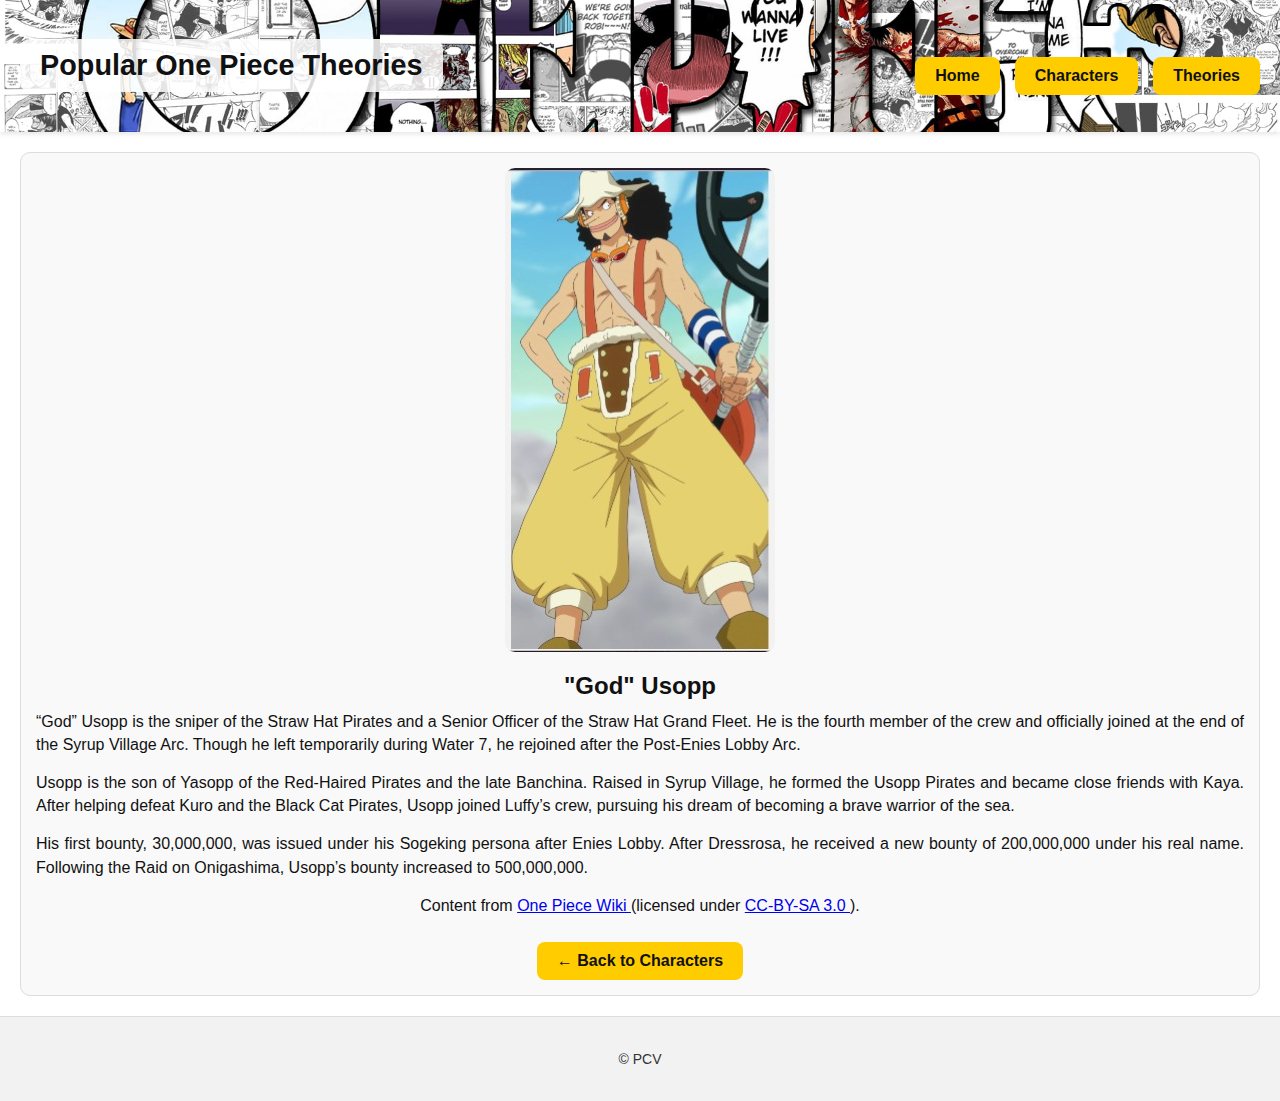
<file: onepiece/characters/ussop.html>
<!DOCTYPE html>
<html lang="en">
<head>
    <!-- Page metadata -->
    <meta charset="UTF-8">
    <meta name="viewport" content="width=device-width, initial-scale=1.0">
    <title>"God" Usopp – One Piece Theories</title>

    <!-- Main stylesheet -->
    <link rel="stylesheet" href="../css/main.css">
</head>
<body>

    <!-- ========== HEADER + NAVIGATION ========== -->
    <header style="background-image: url('../images/onepiece.jpg'); background-size: cover; background-position: center; color: white; padding: 20px;">

        <h1 style="background-color: rgba(255,255,255,0.85); color: #111; padding: 10px 20px; border-radius: 10px;">
            <a href="../index.html" style="text-decoration: none; color: inherit;">
                Popular One Piece Theories
            </a>
        </h1>

        <nav>
            <ul style="list-style: none; display: flex; gap: 15px; padding-top: 20px; margin: 0;">
                <li><a class="nav-btn" href="../index.html">Home</a></li>
                <li><a class="nav-btn" href="../characters/index.html">Characters</a></li>
                <li><a class="nav-btn" href="../theories/index.html">Theories</a></li>
            </ul>
        </nav>

    </header>


    <!-- ========== MAIN CHARACTER CONTENT ========== -->
    <main>
        <section class="moreboxes">

            <img src="../images/ussop.jpg" alt="God Usopp">

            <h2>"God" Usopp</h2>

            <p>
                “God” Usopp is the sniper of the Straw Hat Pirates and a Senior Officer of the Straw Hat Grand Fleet. 
                He is the fourth member of the crew and officially joined at the end of the Syrup Village Arc. Though 
                he left temporarily during Water 7, he rejoined after the Post-Enies Lobby Arc.
            </p>

            <p>
                Usopp is the son of Yasopp of the Red-Haired Pirates and the late Banchina. Raised in Syrup Village, 
                he formed the Usopp Pirates and became close friends with Kaya. After helping defeat Kuro and the Black 
                Cat Pirates, Usopp joined Luffy’s crew, pursuing his dream of becoming a brave warrior of the sea.
            </p>

            <p>
                His first bounty, 30,000,000, was issued under his Sogeking persona after Enies Lobby. After Dressrosa, 
                he received a new bounty of 200,000,000 under his real name. Following the Raid on Onigashima, Usopp’s 
                bounty increased to 500,000,000.
            </p>

            <!-- Source attribution -->
            <p>
                Content from
                <a href="https://onepiece.fandom.com/wiki/One_Piece_Wiki" target="_blank" rel="noopener noreferrer">
                    One Piece Wiki
                </a> (licensed under
                <a href="https://creativecommons.org/licenses/by-sa/3.0/" target="_blank" rel="noopener noreferrer">
                    CC-BY-SA 3.0
                </a>).
            </p>

            <!-- Back link -->
            <a href="../characters/index.html" class="nav-btn" style="margin-top: 10px;">← Back to Characters</a>

        </section>
    </main>


    <!-- ========== FOOTER ========== -->
    <footer>
        <p>&copy; PCV</p>
    </footer>

</body>
</html>
</file>
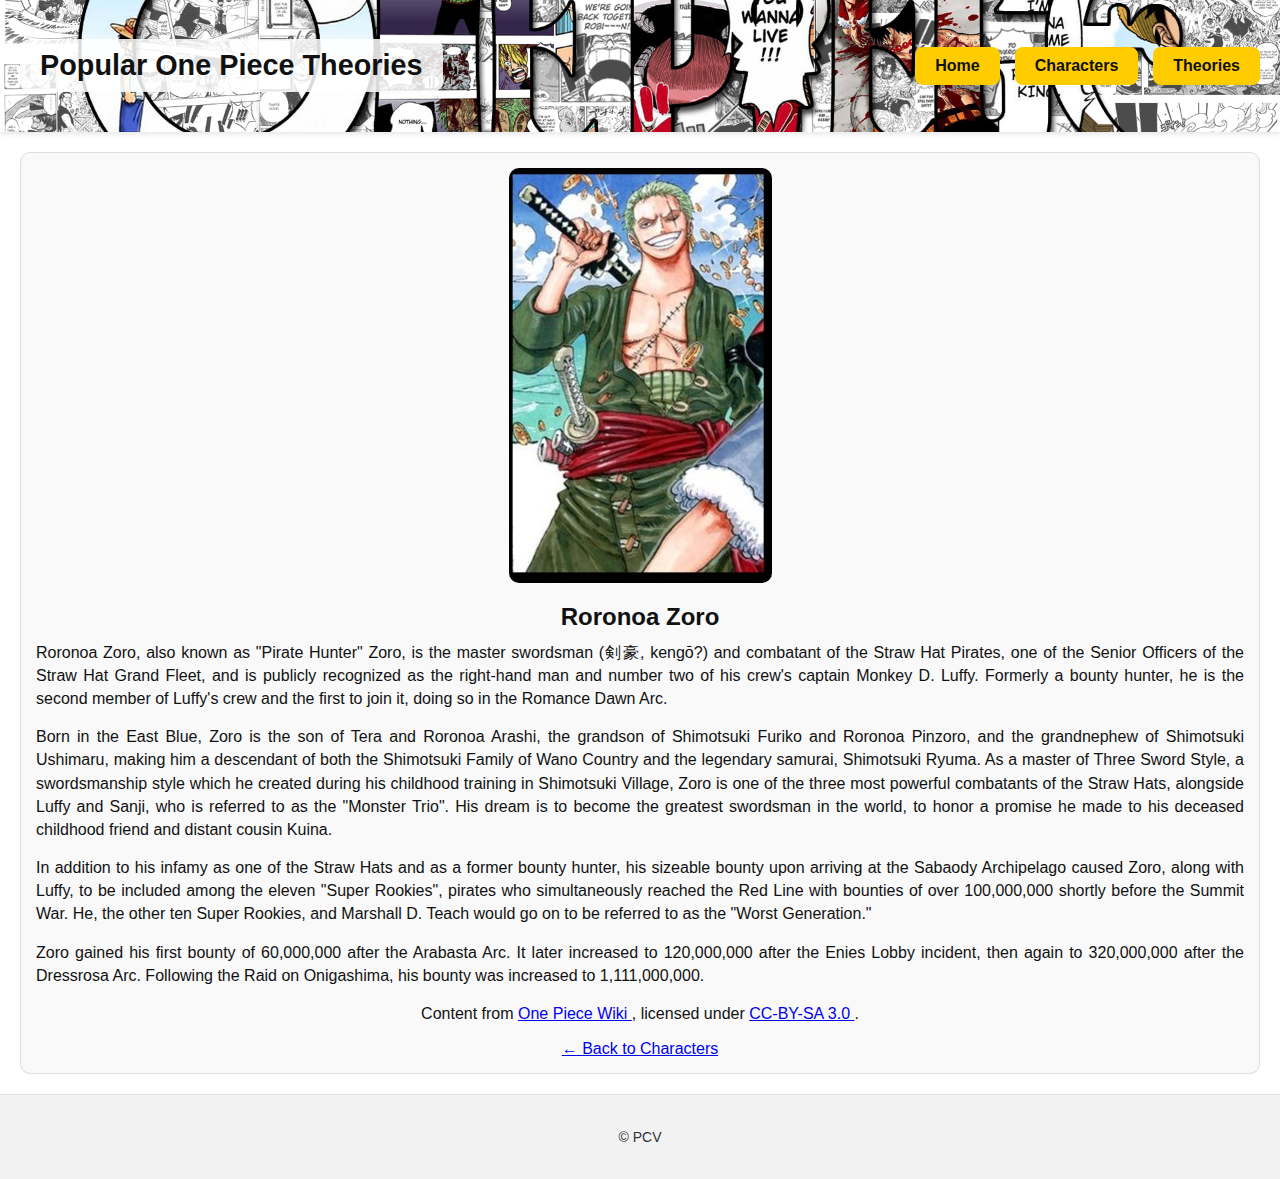
<file: onepiece/characters/zoro.html>
<!DOCTYPE html>
<html lang="en">
<head>
    <!-- Page metadata -->
    <meta charset="UTF-8">
    <meta name="viewport" content="width=device-width, initial-scale=1.0">
    <title>Roronoa Zoro – One Piece Theories</title>

    <!-- Main stylesheet -->
    <link rel="stylesheet" href="../css/main.css">
</head>
<body>
    <!-- ========== HEADER + NAVIGATION ========== -->
    <header style="background-image: url('../images/onepiece.jpg'); background-size: cover; background-position: center; color: white; padding: 20px;">
        <h1 style="background-color: rgba(255,255,255,0.85); color: #111; padding: 10px 20px; border-radius: 10px;">
            <a href="../index.html" style="text-decoration: none; color: inherit;">
                Popular One Piece Theories
            </a>
        </h1>
        <nav>
            <ul>
                <li><a href="../index.html"><button class="nav-btn">Home</button></a></li>
                <li><a href="../index.html#characters"><button class="nav-btn">Characters</button></a></li>
                <li><a href="../theories/index.html"><button class="nav-btn">Theories</button></a></li>
            </ul>
        </nav>
    </header>

    <!-- ========== MAIN CHARACTER CONTENT ========== -->
    <main>
        <section class="moreboxes">
            <!-- ZORO portrait here -->

            <img src= "../images/zoro.jpg"  alt='"Roronoa Zoro"'>

            <h2>Roronoa Zoro</h2>

            <!-- Character bio from One Piece Wiki -->
            <p>
                Roronoa Zoro, also known as "Pirate Hunter" Zoro, is the master swordsman (剣豪, kengō?) and combatant of the Straw Hat Pirates, one of the Senior Officers of the Straw Hat Grand Fleet, and is publicly recognized as the right-hand man and number two of his crew's captain Monkey D. Luffy. Formerly a bounty hunter, he is the second member of Luffy's crew and the first to join it, doing so in the Romance Dawn Arc.
            </p>
            <p>
                Born in the East Blue, Zoro is the son of Tera and Roronoa Arashi, the grandson of Shimotsuki Furiko and Roronoa Pinzoro, and the grandnephew of Shimotsuki Ushimaru, making him a descendant of both the Shimotsuki Family of Wano Country and the legendary samurai, Shimotsuki Ryuma. As a master of Three Sword Style, a swordsmanship style which he created during his childhood training in Shimotsuki Village, Zoro is one of the three most powerful combatants of the Straw Hats, alongside Luffy and Sanji, who is referred to as the "Monster Trio". His dream is to become the greatest swordsman in the world, to honor a promise he made to his deceased childhood friend and distant cousin Kuina.
            </p>
            <p>
                In addition to his infamy as one of the Straw Hats and as a former bounty hunter, his sizeable bounty upon arriving at the Sabaody Archipelago caused Zoro, along with Luffy, to be included among the eleven "Super Rookies", pirates who simultaneously reached the Red Line with bounties of over 100,000,000 shortly before the Summit War. He, the other ten Super Rookies, and Marshall D. Teach would go on to be referred to as the "Worst Generation."
            </p>
            <p>
                Zoro gained his first bounty of 60,000,000 after the Arabasta Arc. It later increased to 120,000,000 after the Enies Lobby incident, then again to 320,000,000 after the Dressrosa Arc. Following the Raid on Onigashima, his bounty was increased to 1,111,000,000.
            </p>

            <!-- Source attribution -->
            <p>
                Content from
                <a href="https://onepiece.fandom.com/wiki/One_Piece_Wiki" target="_blank" rel="noopener noreferrer">
                    One Piece Wiki
                </a>, licensed under
                <a href="https://creativecommons.org/licenses/by-sa/3.0/" target="_blank" rel="noopener noreferrer">
                    CC-BY-SA 3.0
                </a>.
            </p>

            <!-- Link to return to characters overview -->
            <a href="../index.html#characters">← Back to Characters</a>
        </section>
    </main>

    <!-- ========== FOOTER ========== -->
    <footer>
        <p>&copy; PCV </p>
    </footer>
</body>
</html>
</file>
<file: onepiece/css/main.css>
/* =======================
   General Styles
   ======================= */

body {
    min-height: 100vh;
    margin: 0;
    padding: 0;
    font-family: Arial, sans-serif;
    background-color: #ffffff;
    color: #111;
}

/* =======================
   HEADER
   ======================= */

header {
    display: flex;
    justify-content: space-between;
    align-items: center;
    background-color: #f2f2f2;
    padding: 20px;
    color: #111;
    box-shadow: 0 2px 5px rgba(0,0,0,0.1);
}

header h1 {
    display: flex;
    align-items: center;
    gap: 10px;
    font-size: 1.8rem;
}

header h1 img {
    width: 50px;
    height: auto;
}

/* =======================
   NAVIGATION
   ======================= */

nav ul {
    list-style: none;
    padding: 0;
    margin: 0;
    display: flex;
    gap: 15px;
}

nav ul li a {
    text-decoration: none;
    font-size: 18px;
    color: #333;
    display: flex;
    align-items: center;
}

nav ul li a img {
    width: 30px;
    height: auto;
    margin-right: 8px;
}

nav ul li a:hover {
    text-decoration: underline;
}

/* =======================
   BUTTON-LINKS (.nav-btn)
   ======================= */

.nav-btn {
    background-color: #ffcc00;
    border: none;
    padding: 10px 20px;
    font-size: 16px;
    font-weight: bold;
    border-radius: 8px;
    cursor: pointer;
    transition: background-color 0.3s;
    color: #111;
    text-decoration: none;
    display: inline-block;     /* Important for <a> */
}

.nav-btn:hover {
    background-color: #ffaa00;
}

/* =======================
   MAIN CONTENT
   ======================= */

main {
    display: flex;
    flex-wrap: wrap;
    gap: 20px;
    padding: 20px;
    box-sizing: border-box;
}

.moreboxes {
    flex: 1 1 calc(25% - 20px);
    background-color: #f9f9f9;
    border: 1px solid #ddd;
    border-radius: 10px;
    padding: 15px;
    text-align: center;
    box-sizing: border-box;
    display: flex;
    flex-direction: column;
    align-items: center;
    color: #111;
}

.moreboxes img {
    max-width: 100%;
    height: auto;
    border-radius: 10px;
    margin-bottom: 10px;
}

.moreboxes h2 {
    font-size: 24px;
    margin: 10px 0;
}

.moreboxes p {
    font-size: 16px;
    line-height: 1.45;
    margin: 0 0 15px 0;
    text-align: justify;
}

/* =======================
   FOOTER
   ======================= */

footer {
    background-color: #f2f2f2;
    color: #333;
    padding: 20px;
    text-align: center;
    font-size: 14px;
    border-top: 1px solid #ddd;
}

/* =======================
   RESPONSIVE DESIGN
   ======================= */

@media (max-width: 1024px) {
    .moreboxes {
        flex: 1 1 calc(33.33% - 20px);     /* 3 per row */
    }
}

@media (max-width: 768px) {
    .moreboxes {
        flex: 1 1 calc(50% - 20px);         /* 2 per row */
    }
}

@media (max-width: 480px) {
    .moreboxes {
        flex: 1 1 100%;                     /* 1 per row */
    }
}
</file>
